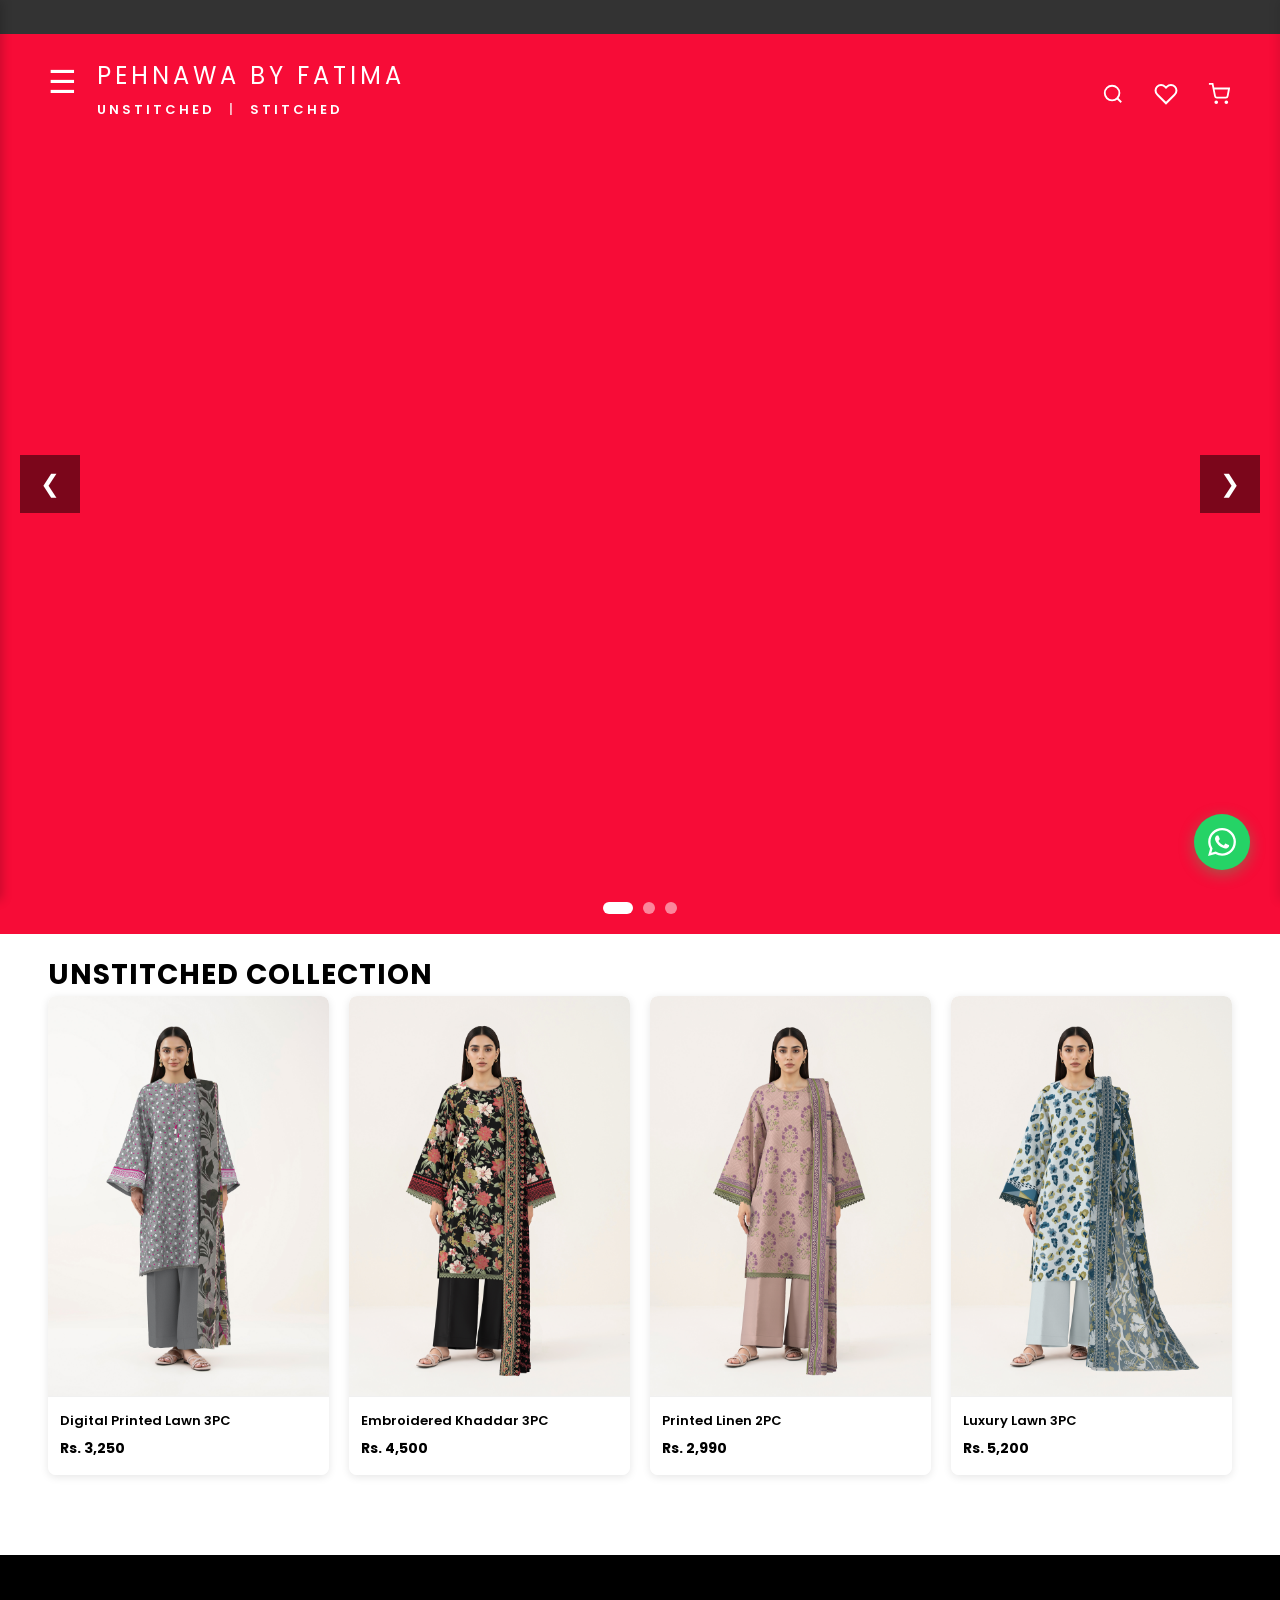
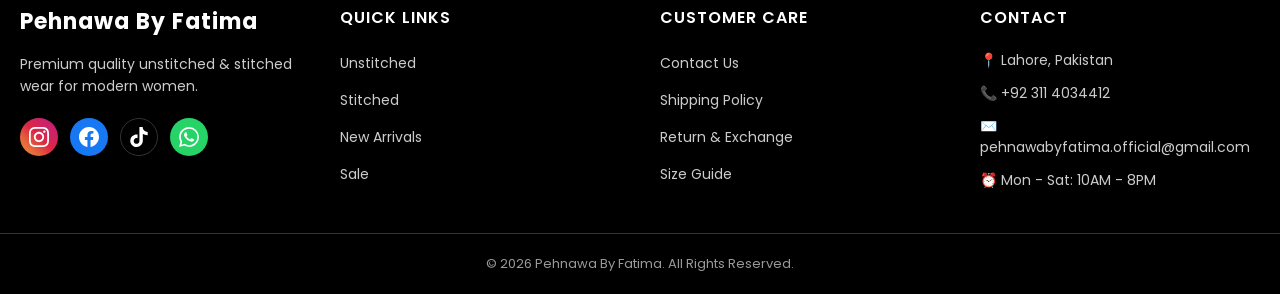
<file: index.html>
<!DOCTYPE html>
<html lang="en">
<head>
<link rel="preconnect" href="https://fonts.googleapis.com">
<link rel="preconnect" href="https://fonts.gstatic.com" crossorigin>
<link href="https://fonts.googleapis.com/css2?family=Poppins:wght@300;400;500;600;700&display=swap" rel="stylesheet">
  <meta charset="UTF-8">
  <!-- SEO Meta Tags -->
  <meta name="description" content="Shop premium quality unstitched and stitched lawn suits at Pehnawa By Fatima. Embroidered khaddar, digital printed lawn, luxury 3PC suits. Free delivery across Pakistan.">
  <meta name="keywords" content="unstitched suits pakistan, lawn suits, embroidered khaddar, stitched suits, pehnawa by fatima, women clothes pakistan, 3 piece suits">
  <meta name="author" content="Pehnawa By Fatima">
  <meta name="robots" content="index, follow">
  <link rel="canonical" href="https://haseeballam.github.io/pehnawa-by-fatima/index.html">
  
  <!-- Open Graph / Social Media -->
  <meta property="og:type" content="website">
  <meta property="og:url" content="https://haseeballam.github.io/pehnawa-by-fatima/index.html">
  <meta property="og:title" content="Pehnawa By Fatima - Premium Unstitched & Stitched Lawn Suits">
  <meta property="og:description" content="Shop premium quality unstitched and stitched lawn suits at Pehnawa By Fatima. Embroidered khaddar, digital printed lawn, luxury 3PC suits. Free delivery across Pakistan.">
  <meta property="og:image" content="https://haseeballam.github.io/pehnawa-by-fatima/images/banner1.jpg">
  <meta property="og:site_name" content="Pehnawa By Fatima">
  
  <!-- Twitter Card -->
  <meta name="twitter:card" content="summary_large_image">
  <meta name="twitter:title" content="Pehnawa By Fatima - Premium Unstitched & Stitched Lawn Suits">
  <meta name="twitter:description" content="Shop premium quality unstitched and stitched lawn suits at Pehnawa By Fatima. Embroidered khaddar, digital printed lawn, luxury 3PC suits. Free delivery across Pakistan.">
  <meta name="twitter:image" content="https://haseeballam.github.io/pehnawa-by-fatima/images/banner1.jpg">
  <meta name="viewport" content="width=device-width, initial-scale=1.0">
  <meta name="theme-color" content="#000000">
  <meta property="og:title" content="Pehnawa By Fatima - Premium Pakistani Collections">
  <meta property="og:description" content="Discover premium unstitched and stitched lawn, khaddar, and linen collections from Pehnawa By Fatima.">
  <meta property="og:type" content="website">
  <meta property="og:image" content="images/banner1.jpg">
  <meta name="twitter:card" content="summary_large_image">
  <meta name="twitter:title" content="Pehnawa By Fatima - Premium Pakistani Collections">
  <meta name="twitter:description" content="Discover premium unstitched and stitched lawn, khaddar, and linen collections.">
  <link rel="canonical" href="index.html">
  <link rel="icon" type="image/svg+xml" href="favicon.svg">
  <title>Pehnawa By Fatima - Premium Unstitched & Stitched Lawn Suits</title>
  <link rel="stylesheet" href="css/style.css">
  <script type="application/ld+json">
  {
    "@context": "https://schema.org/",
    "@type": "Organization",
    "name": "Pehnawa By Fatima",
    "url": "index.html",
    "logo": "favicon.svg",
    "description": "Premium unstitched and stitched lawn, khaddar, and linen collections",
    "contactPoint": {
      "@type": "ContactPoint",
      "telephone": "+92-311-4034412",
      "contactType": "Customer Service",
      "url": "https://wa.me/923114034412"
    }
  }
  </script>
<script type="application/ld+json">
{
  "@context": "https://schema.org",
  "@type": "Store",
  "name": "Pehnawa By Fatima",
  "description": "Premium quality unstitched and stitched suits for women in Pakistan",
  "url": "https://haseeballam.github.io/pehnawa-by-fatima",
  "telephone": "+92-311-4034412",
  "email": "pehnawabyfatima.official@gmail.com",
  "address": {
    "@type": "PostalAddress",
    "addressLocality": "Lahore",
    "addressCountry": "PK"
  },
  "openingHours": "Mo-Sa 10:00-20:00",
  "priceRange": "Rs. 2,990 - Rs. 5,200"
}
</script>
</head>
<body class="home-page">

  <!-- Announcement Bar -->
  <div class="announcement-bar">
    <p>Customer Care Update: Please use this contact number temporarily for all customer care inquiries <span><a href="https://wa.me/923114034412?text=Hello%20Pehnawa%20By%20Fatima" target="_blank">Shop Now</a></span></p>
  </div>

  <!-- Hero Slider - Header is ke andar hai -->
  <div class="hero-slider">
  
    <!-- Header - TRANSPARENT -->
    <div class="header">
      <div class="header-left">
        <div class="menu-icon" id="menu-icon">☰</div>
        <div class="logo-area">
          <div class="logo"><a href="index.html">Pehnawa By Fatima</a></div>
          <div class="sub-categories">
            <a href="unstitched.html">UNSTITCHED</a>
            <span>|</span>
            <a href="stitched.html">STITCHED</a>
          </div>
        </div>
      </div>

      <div class="header-right">
<div class="search-icon" id="search-toggle">
  <svg width="22" height="22" fill="none" stroke="currentColor" stroke-width="2" viewBox="0 0 24 24">
    <circle cx="11" cy="11" r="8"></circle>
    <path d="m21 21-4.35-4.35"></path>
  </svg>
</div>
<a href="wishlist.html" id="wishlist-icon" style="display:flex;align-items:center;justify-content:center;cursor:pointer;padding:0 8px;position:relative;">
  <svg width="24" height="24" viewBox="0 0 24 24" fill="none" stroke="white" stroke-width="2">
    <path d="M20.84 4.61a5.5 5.5 0 0 0-7.78 0L12 5.67l-1.06-1.06a5.5 5.5 0 0 0-7.78 7.78l1.06 1.06L12 21.23l7.78-7.78 1.06-1.06a5.5 5.5 0 0 0 0-7.78z"></path>
  </svg>
  <span id="wishlist-count" style="position:absolute;top:-8px;right:-8px;background:#fff;color:#000;border-radius:50%;width:20px;height:20px;display:flex;align-items:center;justify-content:center;font-size:12px;font-weight:700;"></span>
</a>
  <div class="cart-icon" id="cart-icon">
  <svg width="24" height="24" viewBox="0 0 24 24" fill="none" stroke="currentColor" stroke-width="2">
    <circle cx="9" cy="21" r="1"></circle>
    <circle cx="20" cy="21" r="1"></circle>
    <path d="M1 1h4l2.68 13.39a2 2 0 0 0 2 1.61h9.72a2 2 0 0 0 2-1.61L23 6H6"></path>
  </svg>
  <span id="cart-count"></span>
</div>
      </div>
    </div>

    <!-- Slider Images -->
    <div class="slider-wrapper">
      <div class="slide">
       <img src="images/banner1.jpg" alt="Pehnawa By Fatima - Premium Unstitched Collection">
      </div>
      <div class="slide">
        <img src="images/banner2.jpg" alt="Pehnawa By Fatima - Luxury Lawn Suits">
      </div>
      <div class="slide">
        <img src="images/banner3.jpg" alt="Pehnawa By Fatima - Embroidered Khaddar Suits">
      </div>
    </div>

    <button class="slider-btn prev-btn">❮</button>
    <button class="slider-btn next-btn">❯</button>

    <div class="slider-dots">
      <span class="dot active" data-slide="0"></span>
      <span class="dot" data-slide="1"></span>
      <span class="dot" data-slide="2"></span>
    </div>
  </div>

  <!-- Search Drawer -->
  <div class="search-drawer" id="search-drawer">
    <div class="search-header">
      <h3>Search Products</h3>
      <span class="close-search" id="close-search">×</span>
    </div>
    <div class="search-wrapper">
      <input 
        type="text" 
        id="search-input" 
        placeholder="Search products..."
      >
      <div id="search-results"></div>
    </div>
  </div>

  <!-- Cart Sidebar -->
  <div class="cart-sidebar" id="cart-sidebar">
    <div class="cart-header">
      <h2>Your Cart</h2>
      <span class="close-cart" id="close-cart">×</span>
    </div>
    <div class="cart-items" id="cart-items">
      <p class="empty-cart">Your cart is empty</p>
    </div>
    <div class="cart-footer">
      <div class="cart-total">
        <span>Total:</span>
        <span id="cart-total">Rs. 0</span>
      </div>
      <button class="checkout-btn">Checkout</button>
    </div>
  </div>
  <div class="overlay" id="overlay"></div>

  <!-- Main Content -->
  <div class="main">
    <h1 class="page-title">UNSTITCHED COLLECTION</h1>
  <div class="home-products">

    <div class="home-product" data-id="1" data-name="Digital Printed Lawn 3PC" data-price="3250" data-image="images/suite1.jpg">
      <div class="product-image-wrapper">
        <a href="product.html?id=1">
          <img src="images/suite1.jpg" alt="Digital Printed Lawn 3PC">
        </a>
        <div class="hover-actions">
          <button class="quick-add-btn add-to-bag">ADD TO BAG</button>
          <button class="wishlist-btn" onclick="toggleHeart(this)">
            <svg width="20" height="20" viewBox="0 0 24 24" fill="none" stroke="currentColor" stroke-width="2">
              <path d="M20.84 4.61a5.5 5.5 0 0 0-7.78 0L12 5.67l-1.06-1.06a5.5 5.5 0 0 0-7.78 7.78l1.06 1.06L12 21.23l7.78-7.78 1.06-1.06a5.5 5.5 0 0 0 0-7.78z"></path>
            </svg>
          </button>
        </div>
      </div>
      <div class="product-info">
        <h3>Digital Printed Lawn 3PC</h3>
        <div class="price">Rs. 3,250</div>
      </div>
    </div>

    <div class="home-product" data-id="2" data-name="Embroidered Khaddar 3PC" data-price="4500" data-image="images/suite2.jpg">
      <div class="product-image-wrapper">
        <a href="product.html?id=2">
          <img src="images/suite2.jpg" alt="Embroidered Khaddar 3PC">
        </a>
        <div class="hover-actions">
          <button class="quick-add-btn add-to-bag">ADD TO BAG</button>
          <button class="wishlist-btn" onclick="toggleHeart(this)">
            <svg width="20" height="20" viewBox="0 0 24 24" fill="none" stroke="currentColor" stroke-width="2">
              <path d="M20.84 4.61a5.5 5.5 0 0 0-7.78 0L12 5.67l-1.06-1.06a5.5 5.5 0 0 0-7.78 7.78l1.06 1.06L12 21.23l7.78-7.78 1.06-1.06a5.5 5.5 0 0 0 0-7.78z"></path>
            </svg>
          </button>
        </div>
      </div>
      <div class="product-info">
        <h3>Embroidered Khaddar 3PC</h3>
        <div class="price">Rs. 4,500</div>
      </div>
    </div>

    <div class="home-product" data-id="3" data-name="Printed Linen 2PC" data-price="2990" data-image="images/suite3.jpg">
      <div class="product-image-wrapper">
        <a href="product.html?id=3">
          <img src="images/suite3.jpg" alt="Printed Linen 2PC">
        </a>
        <div class="hover-actions">
          <button class="quick-add-btn add-to-bag">ADD TO BAG</button>
          <button class="wishlist-btn" onclick="toggleHeart(this)">
            <svg width="20" height="20" viewBox="0 0 24 24" fill="none" stroke="currentColor" stroke-width="2">
              <path d="M20.84 4.61a5.5 5.5 0 0 0-7.78 0L12 5.67l-1.06-1.06a5.5 5.5 0 0 0-7.78 7.78l1.06 1.06L12 21.23l7.78-7.78 1.06-1.06a5.5 5.5 0 0 0 0-7.78z"></path>
            </svg>
          </button>
        </div>
      </div>
      <div class="product-info">
        <h3>Printed Linen 2PC</h3>
        <div class="price">Rs. 2,990</div>
      </div>
    </div>

    <div class="home-product" data-id="4" data-name="Luxury Lawn 3PC" data-price="5200" data-image="images/suite4.jpg">
      <div class="product-image-wrapper">
       <a href="product.html?id=4">
          <img src="images/suite4.jpg" alt="Luxury Lawn 3PC">
        </a>
        <div class="hover-actions">
          <button class="quick-add-btn add-to-bag">ADD TO BAG</button>
          <button class="wishlist-btn" onclick="toggleHeart(this)">
            <svg width="20" height="20" viewBox="0 0 24 24" fill="none" stroke="currentColor" stroke-width="2">
              <path d="M20.84 4.61a5.5 5.5 0 0 0-7.78 0L12 5.67l-1.06-1.06a5.5 5.5 0 0 0-7.78 7.78l1.06 1.06L12 21.23l7.78-7.78 1.06-1.06a5.5 5.5 0 0 0 0-7.78z"></path>
            </svg>
          </button>
        </div>
      </div>
      <div class="product-info">
        <h3>Luxury Lawn 3PC</h3>
        <div class="price">Rs. 5,200</div>
      </div>
    </div>
    </div>
  </div>

<script src="js/script.js"></script>
<!-- Menu Drawer -->
<div class="menu-drawer" id="menu-drawer">
  <div class="menu-header">
    <div class="menu-logo">Pehnawa By Fatima</div>
    <div class="close-menu" id="close-menu">×</div>
  </div>
  <nav class="menu-nav">
    <a href="unstitched.html">UNSTITCHED</a>
    <a href="stitched.html">STITCHED</a>
    <a href="#">3PC</a>
    <a href="#">2PC</a>
    <a href="#">EMBROIDERED</a>
    <a href="#">PRINTED</a>
    <a href="#">LAWN</a>
    <a href="#">KHADDAR</a>
  </nav>
</div>
<div class="menu-overlay" id="menu-overlay"></div>

<!-- ===== FOOTER ===== -->
<footer class="site-footer">
  <div class="footer-container">
    
    <div class="footer-column">
      <h3 class="footer-logo">Pehnawa By Fatima</h3>
      <p class="footer-tagline">Premium quality unstitched & stitched wear for modern women.</p>
      <div class="social-icons">
  <a href="https://instagram.com/pehnawabyfatima" target="_blank" class="social-icon instagram">
  <svg width="20" height="20" fill="currentColor" viewBox="0 0 24 24"><path d="M12 0C8.74 0 8.333.015 7.053.072 5.775.132 4.905.333 4.14.63c-.789.306-1.459.717-2.126 1.384S.935 3.35.63 4.14C.333 4.905.131 5.775.072 7.053.012 8.333 0 8.74 0 12s.015 3.667.072 4.947c.06 1.277.261 2.148.558 2.913.306.788.717 1.459 1.384 2.126.667.666 1.336 1.079 2.126 1.384.766.296 1.636.499 2.913.558C8.333 23.988 8.74 24 12 24s3.667-.015 4.947-.072c1.277-.06 2.148-.262 2.913-.558.788-.306 1.459-.718 2.126-1.384.666-.667 1.079-1.335 1.384-2.126.296-.765.499-1.636.558-2.913.06-1.28.072-1.687.072-4.947s-.015-3.667-.072-4.947c-.06-1.277-.262-2.149-.558-2.913-.306-.789-.718-1.459-1.384-2.126C21.319 1.347 20.651.935 19.86.63c-.765-.297-1.636-.499-2.913-.558C15.667.012 15.26 0 12 0zm0 2.16c3.203 0 3.585.016 4.85.071 1.17.055 1.805.249 2.227.415.562.217.96.477 1.382.896.419.42.679.819.896 1.381.164.422.36 1.057.413 2.227.057 1.266.07 1.646.07 4.85s-.015 3.585-.074 4.85c-.061 1.17-.256 1.805-.421 2.227-.224.562-.479.96-.899 1.382-.419.419-.824.679-1.38.896-.42.164-1.065.36-2.235.413-1.274.057-1.649.07-4.859.07-3.211 0-3.586-.015-4.859-.074-1.171-.061-1.816-.256-2.236-.421-.569-.224-.96-.479-1.379-.899-.421-.419-.69-.824-.9-1.38-.165-.42-.359-1.065-.42-2.235-.045-1.26-.061-1.649-.061-4.844 0-3.196.016-3.586.061-4.861.061-1.17.255-1.814.42-2.234.21-.57.479-.96.9-1.381.419-.419.81-.689 1.379-.898.42-.166 1.051-.361 2.221-.421 1.275-.045 1.65-.06 4.859-.06l.045.03zm0 3.678c-3.405 0-6.162 2.76-6.162 6.162 0 3.405 2.76 6.162 6.162 6.162 3.405 0 6.162-2.76 6.162-6.162 0-3.405-2.76-6.162-6.162-6.162zM12 16c-2.21 0-4-1.79-4-4s1.79-4 4-4 4 1.79 4 4-1.79 4-4 4zm7.846-10.405c0 .795-.646 1.44-1.44 1.44-.795 0-1.44-.646-1.44-1.44 0-.794.646-1.439 1.44-1.439.793-.001 1.44.645 1.44 1.439z"/></svg>
</a>
  <a href="https://facebook.com/pehnawabyfatima" target="_blank" class="social-icon facebook">
    <svg width="20" height="20" fill="currentColor" viewBox="0 0 24 24"><path d="M24 12.073c0-6.627-5.373-12-12-12s-12 5.373-12 12c0 5.99 4.388 10.954 10.125 11.854v-8.385H7.078v-3.47h3.047V9.43c0-3.007 1.792-4.669 4.533-4.669 1.312 0 2.686.235 2.686.235v2.953H15.83c-1.491 0-1.956.925-1.956 1.874v2.25h3.328l-.532 3.47h-2.796v8.385C19.612 23.027 24 18.062 24 12.073z"/></svg>
  </a>
  <a href="https://tiktok.com/@pehnawabyfatima" target="_blank" class="social-icon tiktok">
    <svg width="20" height="20" fill="currentColor" viewBox="0 0 24 24"><path d="M12.525.02c1.31-.02 2.61-.01 3.91-.02.08 1.53.63 3.09 1.75 4.17 1.12 1.11 2.7 1.62 4.24 1.79v4.03c-1.44-.05-2.89-.35-4.2-.97-.57-.26-1.1-.59-1.62-.93-.01 2.92.01 5.84-.02 8.75-.08 1.4-.54 2.79-1.35 3.94-1.31 1.92-3.58 3.17-5.91 3.21-1.43.08-2.86-.31-4.08-1.03-2.02-1.19-3.44-3.37-3.65-5.71-.02-.5-.03-1-.01-1.49.18-1.9 1.12-3.72 2.58-4.96 1.66-1.44 3.98-2.13 6.15-1.72.02 1.48-.04 2.96-.04 4.44-.99-.32-2.15-.23-3.02.37-.63.41-1.11 1.04-1.36 1.75-.21.51-.15 1.07-.14 1.61.24 1.64 1.82 3.02 3.5 2.87 1.12-.01 2.19-.66 2.77-1.61.19-.33.4-.67.41-1.06.1-1.79.06-3.57.07-5.36.01-4.03-.01-8.05.02-12.07z"/></svg>
  </a>
  <a href="https://wa.me/923001234567" target="_blank" class="social-icon whatsapp">
    <svg width="20" height="20" fill="currentColor" viewBox="0 0 24 24"><path d="M17.472 14.382c-.297-.149-1.758-.867-2.03-.967-.273-.099-.471-.148-.67.15-.197.297-.767.966-.94 1.164-.173.199-.347.223-.644.075-.297-.15-1.255-.463-2.39-1.475-.883-.788-1.48-1.761-1.653-2.059-.173-.297-.018-.458.13-.606.134-.133.298-.347.446-.52.149-.174.198-.298.298-.497.099-.198.05-.371-.025-.52-.075-.149-.669-1.612-.916-2.207-.242-.579-.487-.5-.669-.51-.173-.008-.371-.01-.57-.01-.198 0-.52.074-.792.372-.272.297-1.04 1.016-1.04 2.479 0 1.462 1.065 2.875 1.213 3.074.149.198 2.096 3.2 5.077 4.487.709.306 1.262.489 1.694.625.712.227 1.36.195 1.871.118.571-.085 1.758-.719 2.006-1.413.248-.694.248-1.289.173-1.413-.074-.124-.272-.198-.57-.347m-5.421 7.403h-.004a9.87 9.87 0 01-5.031-1.378l-.361-.214-3.741.982.998-3.648-.235-.374a9.86 9.86 0 01-1.51-5.26c.001-5.45 4.436-9.884 9.888-9.884 2.64 0 5.122 1.03 6.988 2.898a9.825 9.825 0 012.893 6.994c-.003 5.45-4.437 9.884-9.885 9.884m8.413-18.297A11.815 11.815 0 0012.05 0C5.495 0 .16 5.335.157 11.892c0 2.096.547 4.142 1.588 5.945L.057 24l6.305-1.654a11.882 11.882 0 005.683 1.448h.005c6.554 0 11.89-5.335 11.893-11.893a11.821 11.821 0 00-3.48-8.413Z"/></svg>
  </a>
</div>
    </div>

    <div class="footer-column">
      <h4>Quick Links</h4>
      <ul>
        <li><a href="unstitched.html">Unstitched</a></li>
        <li><a href="stitched.html">Stitched</a></li>
        <li><a href="#">New Arrivals</a></li>
        <li><a href="#">Sale</a></li>
      </ul>
    </div>

    <div class="footer-column">
      <h4>Customer Care</h4>
      <ul>
        <li><a href="#">Contact Us</a></li>
        <li><a href="#">Shipping Policy</a></li>
        <li><a href="#">Return & Exchange</a></li>
        <li><a href="#">Size Guide</a></li>
      </ul>
    </div>

    <div class="footer-column">
      <h4>Contact</h4>
      <ul class="contact-info">
        <li>📍 Lahore, Pakistan</li>
        <li>📞 +92 311 4034412</li>
        <li>✉️ pehnawabyfatima.official@gmail.com</li>
        <li>⏰ Mon - Sat: 10AM - 8PM</li>
      </ul>
    </div>

  </div>

  <div class="footer-bottom">
    <p>© 2026 Pehnawa By Fatima. All Rights Reserved.</p>
  </div>
</footer>
<!-- WhatsApp Float Button -->
<a href="https://wa.me/923114034412?text=Hello%20Pehnawa%20By%20Fatima%2C%20I%20need%20help!" 
   class="whatsapp-float" 
   target="_blank">
  <svg width="28" height="28" fill="white" viewBox="0 0 24 24">
    <path d="M17.472 14.382c-.297-.149-1.758-.867-2.03-.967-.273-.099-.471-.148-.67.15-.197.297-.767.966-.94 1.164-.173.199-.347.223-.644.075-.297-.15-1.255-.463-2.39-1.475-.883-.788-1.48-1.761-1.653-2.059-.173-.297-.018-.458.13-.606.134-.133.298-.347.446-.52.149-.174.198-.298.298-.497.099-.198.05-.371-.025-.52-.075-.149-.669-1.612-.916-2.207-.242-.579-.487-.5-.669-.51-.173-.008-.371-.01-.57-.01-.198 0-.52.074-.792.372-.272.297-1.04 1.016-1.04 2.479 0 1.462 1.065 2.875 1.213 3.074.149.198 2.096 3.2 5.077 4.487.709.306 1.262.489 1.694.625.712.227 1.36.195 1.871.118.571-.085 1.758-.719 2.006-1.413.248-.694.248-1.289.173-1.413-.074-.124-.272-.198-.57-.347m-5.421 7.403h-.004a9.87 9.87 0 01-5.031-1.378l-.361-.214-3.741.982.998-3.648-.235-.374a9.86 9.86 0 01-1.51-5.26c.001-5.45 4.436-9.884 9.888-9.884 2.64 0 5.122 1.03 6.988 2.898a9.825 9.825 0 012.893 6.994c-.003 5.45-4.437 9.884-9.885 9.884m8.413-18.297A11.815 11.815 0 0012.05 0C5.495 0 .16 5.335.157 11.892c0 2.096.547 4.142 1.588 5.945L.057 24l6.305-1.654a11.882 11.882 0 005.683 1.448h.005c6.554 0 11.89-5.335 11.893-11.893a11.821 11.821 0 00-3.48-8.413Z"/>
  </svg>
</a>
</body>
</html>
</file>
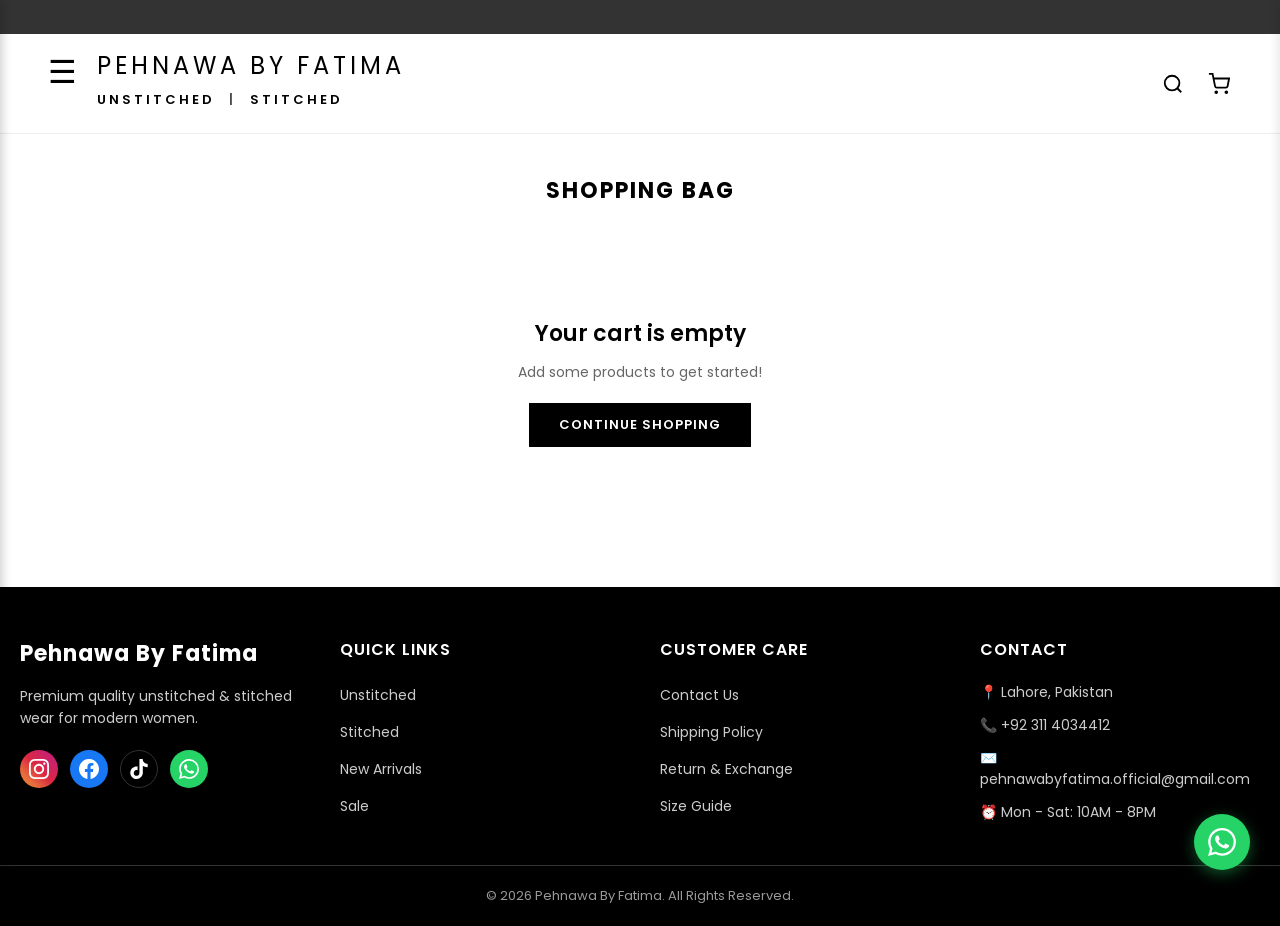
<file: cart.html>
<!DOCTYPE html>
<html lang="en">
<head>
<link rel="preconnect" href="https://fonts.googleapis.com">
<link rel="preconnect" href="https://fonts.gstatic.com" crossorigin>
<link href="https://fonts.googleapis.com/css2?family=Poppins:wght@300;400;500;600;700&display=swap" rel="stylesheet">
  <meta charset="UTF-8">
  <!-- SEO Meta Tags -->
  <meta name="description" content="Your shopping bag at Pehnawa By Fatima. Review your selected items and proceed to checkout.">
  <meta name="keywords" content="shopping bag, cart, pehnawa by fatima">
  <meta name="author" content="Pehnawa By Fatima">
  <meta name="robots" content="index, follow">
  <link rel="canonical" href="https://haseeballam.github.io/pehnawa-by-fatima/cart.html">
  
  <!-- Open Graph / Social Media -->
  <meta property="og:type" content="website">
  <meta property="og:url" content="https://haseeballam.github.io/pehnawa-by-fatima/cart.html">
  <meta property="og:title" content="Shopping Bag - Pehnawa By Fatima">
  <meta property="og:description" content="Your shopping bag at Pehnawa By Fatima. Review your selected items and proceed to checkout.">
  <meta property="og:image" content="https://haseeballam.github.io/pehnawa-by-fatima/images/banner1.jpg">
  <meta property="og:site_name" content="Pehnawa By Fatima">
  
  <!-- Twitter Card -->
  <meta name="twitter:card" content="summary_large_image">
  <meta name="twitter:title" content="Shopping Bag - Pehnawa By Fatima">
  <meta name="twitter:description" content="Your shopping bag at Pehnawa By Fatima. Review your selected items and proceed to checkout.">
  <meta name="twitter:image" content="https://haseeballam.github.io/pehnawa-by-fatima/images/banner1.jpg">
  <meta name="viewport" content="width=device-width, initial-scale=1.0">
  <meta name="robots" content="noindex, nofollow">
  <meta name="theme-color" content="#000000">
  <title>Shopping Bag - Pehnawa By Fatima</title>
  <link rel="canonical" href="cart.html">
  <link rel="icon" type="image/svg+xml" href="favicon.svg">
  <link rel="stylesheet" href="css/style.css">
  <style>
    .cart-page { max-width: 1200px; margin: 40px auto; padding: 0 48px; }
    .cart-page-title { text-align: center; font-size: 22px; font-weight: 700; letter-spacing: 2px; text-transform: uppercase; margin-bottom: 30px; }
    .alert-box { background: #ffebee; color: #c62828; padding: 12px 20px; margin-bottom: 20px; display: none; justify-content: space-between; align-items: center; font-size: 14px; }
    .cart-table { width: 100%; border-collapse: collapse; }
    .cart-table th { text-align: left; padding: 12px 0; border-bottom: 1px solid #ddd; font-size: 12px; font-weight: 600; letter-spacing: 1px; text-transform: uppercase; }
    .cart-table td { padding: 20px 0; border-bottom: 1px solid #eee; vertical-align: top; }
    .cart-product-info { display: flex; gap: 15px; }
    .cart-product-info img { width: 80px; height: 100px; object-fit: cover; background: #f5f5f5; }
    .cart-product-details h4 { font-size: 13px; font-weight: 600; margin-bottom: 6px; }
    .cart-product-details .meta { font-size: 12px; color: #666; margin: 3px 0; }
    .cart-delete { cursor: pointer; font-size: 18px; margin-top: 8px; display: inline-block; }
    .stock-in { font-size: 12px; color: #2e7d32; margin-top: 5px; }
    .cart-price { color: #000; font-weight: 600; font-size: 13px; }
    .cart-qty-control { display: flex; align-items: center; gap: 12px; }
    .cart-qty-btn { width: 28px; height: 28px; border-radius: 50%; border: 1px solid #000; background: #000; color: #fff; cursor: pointer; font-size: 16px; display: flex; align-items: center; justify-content: center; transition: background 0.2s; }
    .cart-qty-btn:hover { background: #333; }
    .cart-summary { margin-top: 40px; display: flex; justify-content: space-between; align-items: flex-start; gap: 20px; }
    .order-note { flex: 1; }
    .order-note p { font-size: 12px; font-weight: 600; margin-bottom: 8px; text-transform: uppercase; letter-spacing: 1px; }
    .order-note textarea { width: 100%; max-width: 400px; height: 100px; padding: 10px; border: 1px solid #ddd; font-family: 'Poppins', sans-serif; font-size: 13px; resize: none; outline: none; }
    .order-note textarea:focus { border-color: #000; }
    .cart-totals { text-align: right; }
    .cart-saving { color: #d32f2f; font-weight: 700; margin-bottom: 10px; font-size: 13px; }
    .cart-subtotal { font-size: 18px; font-weight: 700; margin-bottom: 16px; }
    .cart-checkout-btn { background: #000; color: #fff; padding: 14px 40px; border: none; font-weight: 600; cursor: pointer; font-family: 'Poppins', sans-serif; font-size: 14px; letter-spacing: 1px; text-transform: uppercase; transition: background 0.2s; }
    .cart-checkout-btn:hover { background: #333; }
    .empty-cart-page { text-align: center; padding: 80px 20px; }
    .empty-cart-page h2 { font-size: 22px; font-weight: 600; margin-bottom: 12px; }
    .empty-cart-page p { color: #666; font-size: 14px; }
    .empty-cart-page button { padding: 12px 30px; background: #000; color: #fff; border: none; cursor: pointer; font-weight: 600; font-family: 'Poppins', sans-serif; font-size: 13px; margin-top: 20px; letter-spacing: 1px; text-transform: uppercase; }

    @media(max-width: 768px) {
      .cart-page { padding: 0 20px; margin: 24px auto; }
      .cart-page-title { font-size: 18px; }
      .cart-table th:nth-child(3), .cart-table td:nth-child(3) { display: none; }
      .cart-summary { flex-direction: column; }
      .order-note textarea { max-width: 100%; }
      .cart-totals { text-align: left; width: 100%; }
    }
    @media(max-width: 480px) {
      .cart-page { padding: 0 14px; margin: 16px auto; }
      .cart-page-title { font-size: 16px; }
      .cart-product-info img { width: 65px; height: 85px; }
      .cart-product-details h4 { font-size: 12px; }
      .cart-table th:nth-child(2), .cart-table td:nth-child(2),
      .cart-table th:nth-child(3), .cart-table td:nth-child(3) { display: none; }
      .cart-subtotal { font-size: 15px; }
      .cart-checkout-btn { width: 100%; padding: 14px; }
    }
  </style>
</head>
<body class="inner-page">

  <!-- Announcement Bar -->
  <div class="announcement-bar">
    <p>Customer Care Update: Please use this contact number temporarily for all customer care inquiries <span><a href="https://wa.me/923114034412?text=Hello%20Pehnawa%20By%20Fatima" target="_blank">Shop Now</a></span></p>
  </div>

  <!-- Header -->
  <div class="header">
    <div class="header-left">
      <div class="menu-icon" id="menu-icon">☰</div>
      <div class="logo-area">
        <div class="logo"><a href="index.html">PEHNAWA BY FATIMA</a></div>
        <div class="sub-categories">
          <a href="unstitched.html">UNSTITCHED</a>
          <span>|</span>
          <a href="stitched.html">STITCHED</a>
        </div>
      </div>
    </div>
    <div class="header-right">
      <div class="search-icon" id="search-toggle">
        <svg width="22" height="22" fill="none" stroke="currentColor" stroke-width="2" viewBox="0 0 24 24">
          <circle cx="11" cy="11" r="8"></circle>
          <path d="m21 21-4.35-4.35"></path>
        </svg>
      </div>
      <div class="cart-icon" id="cart-icon">
        <svg width="24" height="24" viewBox="0 0 24 24" fill="none" stroke="currentColor" stroke-width="2">
          <circle cx="9" cy="21" r="1"></circle>
          <circle cx="20" cy="21" r="1"></circle>
          <path d="M1 1h4l2.68 13.39a2 2 0 0 0 2 1.61h9.72a2 2 0 0 0 2-1.61L23 6H6"></path>
        </svg>
        <span id="cart-count"></span>
      </div>
    </div>
  </div>

  <!-- Search Drawer -->
  <div class="search-drawer" id="search-drawer">
    <div class="search-header">
      <h3>Search Products</h3>
      <span class="close-search" id="close-search">×</span>
    </div>
    <div class="search-wrapper">
      <input type="text" id="search-input" placeholder="Search products...">
      <div id="search-results"></div>
    </div>
  </div>

  <!-- Cart Sidebar -->
  <div class="cart-sidebar" id="cart-sidebar">
    <div class="cart-header">
      <h2>Your Cart</h2>
      <span class="close-cart" id="close-cart">×</span>
    </div>
    <div class="cart-items" id="cart-items">
      <p class="empty-cart">Your cart is empty</p>
    </div>
    <div class="cart-footer">
      <div class="cart-total">
        <span>Total:</span>
        <span id="cart-total">Rs. 0</span>
      </div>
      <button class="checkout-btn">Checkout</button>
    </div>
  </div>
  <div class="overlay" id="overlay"></div>

  <!-- Cart Page Content -->
  <div class="cart-page">
    <h1 class="cart-page-title">Shopping Bag</h1>
    <div id="alert-box" class="alert-box">
      <span>Please remove Out of Stock product(s) to continue checkout.</span>
      <span style="cursor:pointer;" onclick="this.parentElement.style.display='none'">×</span>
    </div>
    <div id="cart-content"></div>
  </div>

  <script src="js/script.js"></script>
  <script>
    let cartData = JSON.parse(localStorage.getItem('cart')) || [];

    function renderCartPage() {
      const cartContent = document.getElementById('cart-content');
      if (cartData.length === 0) {
        cartContent.innerHTML = `
          <div class="empty-cart-page">
            <h2>Your cart is empty</h2>
            <p>Add some products to get started!</p>
            <button onclick="window.location.href='index.html'">CONTINUE SHOPPING</button>
          </div>`;
        return;
      }

      let totalItems = 0, subtotal = 0, itemsHTML = '';
      cartData.forEach((item, index) => {
        totalItems += item.qty;
        subtotal += item.price * item.qty;
        itemsHTML += `
          <tr>
            <td>
              <div class="cart-product-info">
                <img src="${item.image}" alt="${item.name}" onerror="this.src='https://via.placeholder.com/80x100?text=No+Image'">
                <div class="cart-product-details">
                  <h4>${item.name}</h4>
                  <div class="meta"><strong>Size:</strong> ${item.size}</div>
                  <span class="cart-delete" onclick="removeCartItem(${index})">🗑️</span>
                  <div class="stock-in">In Stock</div>
                </div>
              </div>
            </td>
            <td><span class="cart-price">Rs. ${item.price.toLocaleString()}</span></td>
            <td>
              <div class="cart-qty-control">
                <button class="cart-qty-btn" onclick="changeCartQtyWithValidation(${index}, -1)">−</button>
                <span>${item.qty}</span>
                <button class="cart-qty-btn" onclick="changeCartQtyWithValidation(${index}, 1)">+</button>
              </div>
            </td>
            <td><strong>Rs. ${(item.price * item.qty).toLocaleString()}</strong></td>
          </tr>`;
      });

      cartContent.innerHTML = `
        <table class="cart-table">
          <thead>
            <tr>
              <th>PRODUCT (${totalItems})</th>
              <th>PRICE</th>
              <th>QUANTITY</th>
              <th>TOTAL</th>
            </tr>
          </thead>
          <tbody>${itemsHTML}</tbody>
        </table>
        <div class="cart-summary">
          <div class="order-note">
            <p>Add Order Note</p>
            <textarea placeholder="How can we help you?"></textarea>
          </div>
          <div class="cart-totals">
            <div class="cart-saving">YOU'RE SAVING RS. 0</div>
            <div class="cart-subtotal">SUBTOTAL: RS. ${subtotal.toLocaleString()}</div>
            <button class="cart-checkout-btn" onclick="window.location.href='checkout.html'">CHECKOUT</button>
          </div>
        </div>`;
    }

    function changeCartQty(index, change) {
      cartData[index].qty += change;
      if (cartData[index].qty <= 0) cartData.splice(index, 1);
      localStorage.setItem('cart', JSON.stringify(cartData));
      cartData = JSON.parse(localStorage.getItem('cart')) || [];
      renderCartPage();
    }

    // Validate cart stock when page loads or cart is viewed
    async function validateCartStockOnPage() {
      const stockMap = await fetchStockFromSheet();
      if (!stockMap) return;
      
      const alertBox = document.getElementById('alert-box');
      let hasOutOfStock = false;
      
      cartData.forEach((item, index) => {
        const availableStock = stockMap[item.id] ?? 99;
        if (availableStock <= 0) {
          hasOutOfStock = true;
          cartData.splice(index, 1);
        } else if (item.qty > availableStock) {
          hasOutOfStock = true;
          cartData[index].qty = availableStock;
        }
      });
      
      if (hasOutOfStock) {
        localStorage.setItem('cart', JSON.stringify(cartData));
        if (alertBox) alertBox.style.display = 'flex';
        renderCartPage();
      }
    }
    
    // Make changeCartQty async to check stock before increasing
    async function changeCartQtyWithValidation(index, change) {
      if (change > 0) {
        const stockMap = await fetchStockFromSheet();
        if (stockMap) {
          const productId = cartData[index].id;
          const availableStock = stockMap[productId] ?? 99;
          
          if (cartData[index].qty >= availableStock) {
            showNotification(`Only ${availableStock} pieces available!`);
            return;
          }
        }
      }
      changeCartQty(index, change);
    }

    function removeCartItem(index) {    // Validate stock when page loads
    validateCartStockOnPage();      cartData.splice(index, 1);
      localStorage.setItem('cart', JSON.stringify(cartData));
      cartData = JSON.parse(localStorage.getItem('cart')) || [];
      renderCartPage();
    }

    renderCartPage();
  </script>

  <!-- Menu Drawer -->
  <div class="menu-drawer" id="menu-drawer">
    <div class="menu-header">
      <div class="menu-logo">Pehnawa By Fatima</div>
      <div class="close-menu" id="close-menu">×</div>
    </div>
    <nav class="menu-nav">
      <a href="unstitched.html">UNSTITCHED</a>
      <a href="stitched.html">STITCHED</a>
      <a href="#">3PC</a>
      <a href="#">2PC</a>
      <a href="#">EMBROIDERED</a>
      <a href="#">PRINTED</a>
      <a href="#">LAWN</a>
      <a href="#">KHADDAR</a>
    </nav>
  </div>
  <div class="menu-overlay" id="menu-overlay"></div>

  <!-- Footer -->
  <footer class="site-footer">
    <div class="footer-container">
      <div class="footer-column">
        <h3 class="footer-logo">Pehnawa By Fatima</h3>
        <p class="footer-tagline">Premium quality unstitched & stitched wear for modern women.</p>
        <div class="social-icons">
          <a href="https://instagram.com/pehnawabyfatima" target="_blank" class="social-icon instagram">
  <svg width="20" height="20" fill="currentColor" viewBox="0 0 24 24"><path d="M12 0C8.74 0 8.333.015 7.053.072 5.775.132 4.905.333 4.14.63c-.789.306-1.459.717-2.126 1.384S.935 3.35.63 4.14C.333 4.905.131 5.775.072 7.053.012 8.333 0 8.74 0 12s.015 3.667.072 4.947c.06 1.277.261 2.148.558 2.913.306.788.717 1.459 1.384 2.126.667.666 1.336 1.079 2.126 1.384.766.296 1.636.499 2.913.558C8.333 23.988 8.74 24 12 24s3.667-.015 4.947-.072c1.277-.06 2.148-.262 2.913-.558.788-.306 1.459-.718 2.126-1.384.666-.667 1.079-1.335 1.384-2.126.296-.765.499-1.636.558-2.913.06-1.28.072-1.687.072-4.947s-.015-3.667-.072-4.947c-.06-1.277-.262-2.149-.558-2.913-.306-.789-.718-1.459-1.384-2.126C21.319 1.347 20.651.935 19.86.63c-.765-.297-1.636-.499-2.913-.558C15.667.012 15.26 0 12 0zm0 2.16c3.203 0 3.585.016 4.85.071 1.17.055 1.805.249 2.227.415.562.217.96.477 1.382.896.419.42.679.819.896 1.381.164.422.36 1.057.413 2.227.057 1.266.07 1.646.07 4.85s-.015 3.585-.074 4.85c-.061 1.17-.256 1.805-.421 2.227-.224.562-.479.96-.899 1.382-.419.419-.824.679-1.38.896-.42.164-1.065.36-2.235.413-1.274.057-1.649.07-4.859.07-3.211 0-3.586-.015-4.859-.074-1.171-.061-1.816-.256-2.236-.421-.569-.224-.96-.479-1.379-.899-.421-.419-.69-.824-.9-1.38-.165-.42-.359-1.065-.42-2.235-.045-1.26-.061-1.649-.061-4.844 0-3.196.016-3.586.061-4.861.061-1.17.255-1.814.42-2.234.21-.57.479-.96.9-1.381.419-.419.81-.689 1.379-.898.42-.166 1.051-.361 2.221-.421 1.275-.045 1.65-.06 4.859-.06l.045.03zm0 3.678c-3.405 0-6.162 2.76-6.162 6.162 0 3.405 2.76 6.162 6.162 6.162 3.405 0 6.162-2.76 6.162-6.162 0-3.405-2.76-6.162-6.162-6.162zM12 16c-2.21 0-4-1.79-4-4s1.79-4 4-4 4 1.79 4 4-1.79 4-4 4zm7.846-10.405c0 .795-.646 1.44-1.44 1.44-.795 0-1.44-.646-1.44-1.44 0-.794.646-1.439 1.44-1.439.793-.001 1.44.645 1.44 1.439z"/></svg>
</a>
          <a href="https://facebook.com/pehnawabyfatima" target="_blank" class="social-icon facebook">
            <svg width="20" height="20" fill="currentColor" viewBox="0 0 24 24"><path d="M24 12.073c0-6.627-5.373-12-12-12s-12 5.373-12 12c0 5.99 4.388 10.954 10.125 11.854v-8.385H7.078v-3.47h3.047V9.43c0-3.007 1.792-4.669 4.533-4.669 1.312 0 2.686.235 2.686.235v2.953H15.83c-1.491 0-1.956.925-1.956 1.874v2.25h3.328l-.532 3.47h-2.796v8.385C19.612 23.027 24 18.062 24 12.073z"/></svg>
          </a>
          <a href="https://tiktok.com/@pehnawabyfatima" target="_blank" class="social-icon tiktok">
            <svg width="20" height="20" fill="currentColor" viewBox="0 0 24 24"><path d="M12.525.02c1.31-.02 2.61-.01 3.91-.02.08 1.53.63 3.09 1.75 4.17 1.12 1.11 2.7 1.62 4.24 1.79v4.03c-1.44-.05-2.89-.35-4.2-.97-.57-.26-1.1-.59-1.62-.93-.01 2.92.01 5.84-.02 8.75-.08 1.4-.54 2.79-1.35 3.94-1.31 1.92-3.58 3.17-5.91 3.21-1.43.08-2.86-.31-4.08-1.03-2.02-1.19-3.44-3.37-3.65-5.71-.02-.5-.03-1-.01-1.49.18-1.9 1.12-3.72 2.58-4.96 1.66-1.44 3.98-2.13 6.15-1.72.02 1.48-.04 2.96-.04 4.44-.99-.32-2.15-.23-3.02.37-.63.41-1.11 1.04-1.36 1.75-.21.51-.15 1.07-.14 1.61.24 1.64 1.82 3.02 3.5 2.87 1.12-.01 2.19-.66 2.77-1.61.19-.33.4-.67.41-1.06.1-1.79.06-3.57.07-5.36.01-4.03-.01-8.05.02-12.07z"/></svg>
          </a>
          <a href="https://wa.me/923114034412" target="_blank" class="social-icon whatsapp">
            <svg width="20" height="20" fill="currentColor" viewBox="0 0 24 24"><path d="M17.472 14.382c-.297-.149-1.758-.867-2.03-.967-.273-.099-.471-.148-.67.15-.197.297-.767.966-.94 1.164-.173.199-.347.223-.644.075-.297-.15-1.255-.463-2.39-1.475-.883-.788-1.48-1.761-1.653-2.059-.173-.297-.018-.458.13-.606.134-.133.298-.347.446-.52.149-.174.198-.298.298-.497.099-.198.05-.371-.025-.52-.075-.149-.669-1.612-.916-2.207-.242-.579-.487-.5-.669-.51-.173-.008-.371-.01-.57-.01-.198 0-.52.074-.792.372-.272.297-1.04 1.016-1.04 2.479 0 1.462 1.065 2.875 1.213 3.074.149.198 2.096 3.2 5.077 4.487.709.306 1.262.489 1.694.625.712.227 1.36.195 1.871.118.571-.085 1.758-.719 2.006-1.413.248-.694.248-1.289.173-1.413-.074-.124-.272-.198-.57-.347m-5.421 7.403h-.004a9.87 9.87 0 01-5.031-1.378l-.361-.214-3.741.982.998-3.648-.235-.374a9.86 9.86 0 01-1.51-5.26c.001-5.45 4.436-9.884 9.888-9.884 2.64 0 5.122 1.03 6.988 2.898a9.825 9.825 0 012.893 6.994c-.003 5.45-4.437 9.884-9.885 9.884m8.413-18.297A11.815 11.815 0 0012.05 0C5.495 0 .16 5.335.157 11.892c0 2.096.547 4.142 1.588 5.945L.057 24l6.305-1.654a11.882 11.882 0 005.683 1.448h.005c6.554 0 11.89-5.335 11.893-11.893a11.821 11.821 0 00-3.48-8.413Z"/></svg>
          </a>
        </div>
      </div>
      <div class="footer-column">
        <h4>Quick Links</h4>
        <ul>
          <li><a href="unstitched.html">Unstitched</a></li>
          <li><a href="stitched.html">Stitched</a></li>
          <li><a href="#">New Arrivals</a></li>
          <li><a href="#">Sale</a></li>
        </ul>
      </div>
      <div class="footer-column">
        <h4>Customer Care</h4>
        <ul>
          <li><a href="#">Contact Us</a></li>
          <li><a href="#">Shipping Policy</a></li>
          <li><a href="#">Return & Exchange</a></li>
          <li><a href="#">Size Guide</a></li>
        </ul>
      </div>
      <div class="footer-column">
        <h4>Contact</h4>
        <ul class="contact-info">
          <li>📍 Lahore, Pakistan</li>
          <li>📞 +92 311 4034412</li>
          <li>✉️ pehnawabyfatima.official@gmail.com</li>
          <li>⏰ Mon - Sat: 10AM - 8PM</li>
        </ul>
      </div>
    </div>
    <div class="footer-bottom">
      <p>© 2026 Pehnawa By Fatima. All Rights Reserved.</p>
    </div>
  </footer>

  <!-- WhatsApp Float Button -->
  <a href="https://wa.me/923114034412?text=Hello%20Pehnawa%20By%20Fatima%2C%20I%20need%20help!" class="whatsapp-float" target="_blank">
    <svg width="28" height="28" fill="white" viewBox="0 0 24 24">
      <path d="M17.472 14.382c-.297-.149-1.758-.867-2.03-.967-.273-.099-.471-.148-.67.15-.197.297-.767.966-.94 1.164-.173.199-.347.223-.644.075-.297-.15-1.255-.463-2.39-1.475-.883-.788-1.48-1.761-1.653-2.059-.173-.297-.018-.458.13-.606.134-.133.298-.347.446-.52.149-.174.198-.298.298-.497.099-.198.05-.371-.025-.52-.075-.149-.669-1.612-.916-2.207-.242-.579-.487-.5-.669-.51-.173-.008-.371-.01-.57-.01-.198 0-.52.074-.792.372-.272.297-1.04 1.016-1.04 2.479 0 1.462 1.065 2.875 1.213 3.074.149.198 2.096 3.2 5.077 4.487.709.306 1.262.489 1.694.625.712.227 1.36.195 1.871.118.571-.085 1.758-.719 2.006-1.413.248-.694.248-1.289.173-1.413-.074-.124-.272-.198-.57-.347m-5.421 7.403h-.004a9.87 9.87 0 01-5.031-1.378l-.361-.214-3.741.982.998-3.648-.235-.374a9.86 9.86 0 01-1.51-5.26c.001-5.45 4.436-9.884 9.888-9.884 2.64 0 5.122 1.03 6.988 2.898a9.825 9.825 0 012.893 6.994c-.003 5.45-4.437 9.884-9.885 9.884m8.413-18.297A11.815 11.815 0 0012.05 0C5.495 0 .16 5.335.157 11.892c0 2.096.547 4.142 1.588 5.945L.057 24l6.305-1.654a11.882 11.882 0 005.683 1.448h.005c6.554 0 11.89-5.335 11.893-11.893a11.821 11.821 0 00-3.48-8.413Z"/>
    </svg>
  </a>

</body>
</html>
</file>
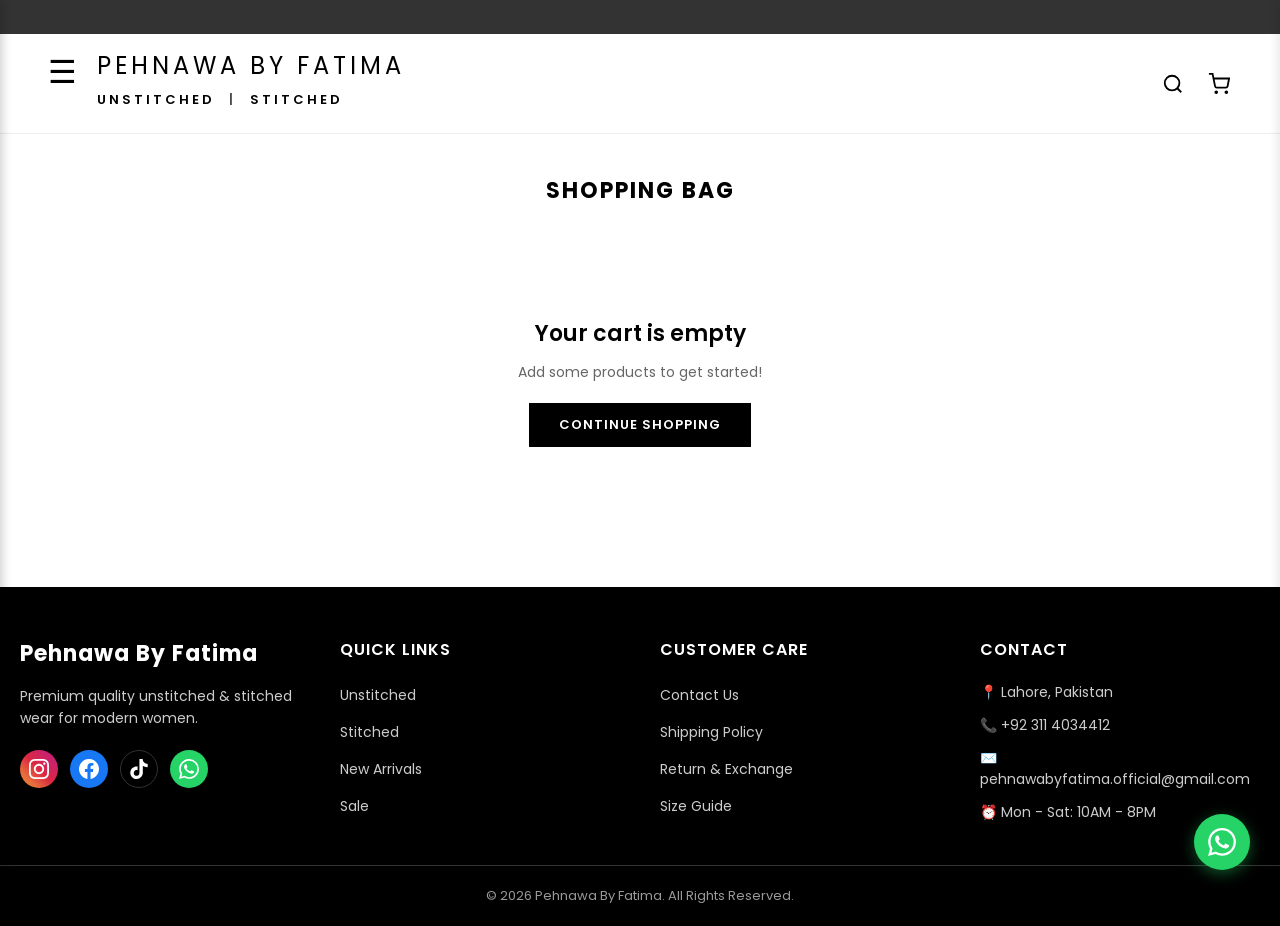
<file: checkout.html>
<!DOCTYPE html>
<html lang="en">
<head>
<link rel="preconnect" href="https://fonts.googleapis.com">
<link rel="preconnect" href="https://fonts.gstatic.com" crossorigin>
<link href="https://fonts.googleapis.com/css2?family=Poppins:wght@300;400;500;600;700&display=swap" rel="stylesheet">
  <meta charset="UTF-8">
  <!-- SEO Meta Tags -->
  <meta name="description" content="Complete your order at Pehnawa By Fatima. Fast delivery across Pakistan. Cash on delivery available.">
  <meta name="keywords" content="checkout, order, cash on delivery, pehnawa by fatima">
  <meta name="author" content="Pehnawa By Fatima">
  <meta name="robots" content="index, follow">
  <link rel="canonical" href="https://haseeballam.github.io/pehnawa-by-fatima/checkout.html">
  
  <!-- Open Graph / Social Media -->
  <meta property="og:type" content="website">
  <meta property="og:url" content="https://haseeballam.github.io/pehnawa-by-fatima/checkout.html">
  <meta property="og:title" content="Checkout - Pehnawa By Fatima">
  <meta property="og:description" content="Complete your order at Pehnawa By Fatima. Fast delivery across Pakistan. Cash on delivery available.">
  <meta property="og:image" content="https://haseeballam.github.io/pehnawa-by-fatima/images/banner1.jpg">
  <meta property="og:site_name" content="Pehnawa By Fatima">
  
  <!-- Twitter Card -->
  <meta name="twitter:card" content="summary_large_image">
  <meta name="twitter:title" content="Checkout - Pehnawa By Fatima">
  <meta name="twitter:description" content="Complete your order at Pehnawa By Fatima. Fast delivery across Pakistan. Cash on delivery available.">
  <meta name="twitter:image" content="https://haseeballam.github.io/pehnawa-by-fatima/images/banner1.jpg">
  <meta name="viewport" content="width=device-width, initial-scale=1.0">
  <meta name="robots" content="noindex, nofollow">
  <meta name="theme-color" content="#000000">
  <title>Checkout - Pehnawa By Fatima</title>
  <link rel="canonical" href="checkout.html">
  <link rel="icon" type="image/svg+xml" href="favicon.svg">
  <link rel="stylesheet" href="css/style.css">
  <style>
    .checkout-page { max-width: 1200px; margin: 40px auto; padding: 0 48px; display: flex; gap: 40px; }
    .checkout-form-wrap { flex: 1; background: #fff; padding: 30px; border: 1px solid #eee; }
    .order-summary-wrap { width: 380px; background: #fff; padding: 30px; border: 1px solid #eee; height: fit-content; position: sticky; top: 80px; }
    .checkout-page h2 { font-size: 16px; font-weight: 700; letter-spacing: 2px; text-transform: uppercase; margin-bottom: 25px; padding-bottom: 12px; border-bottom: 1px solid #eee; }
    .back-link { display: inline-block; margin-bottom: 20px; font-size: 13px; color: #000; text-decoration: none; font-weight: 500; }
    .back-link:hover { text-decoration: underline; }
    .form-group { margin-bottom: 18px; }
    .form-group label { display: block; font-size: 12px; font-weight: 600; margin-bottom: 7px; text-transform: uppercase; letter-spacing: 0.5px; }
    .form-group input,
    .form-group select,
    .form-group textarea { width: 100%; padding: 11px 14px; border: 1px solid #ddd; font-family: 'Poppins', sans-serif; font-size: 13px; outline: none; transition: border-color 0.2s; background: #fff; }
    .form-group input:focus,
    .form-group select:focus,
    .form-group textarea:focus { border-color: #000; }
    .form-row { display: flex; gap: 15px; }
    .form-row .form-group { flex: 1; }
    .payment-methods { margin: 20px 0; }
    .payment-option { display: flex; align-items: center; padding: 14px; border: 1px solid #ddd; margin-bottom: 10px; cursor: pointer; transition: border-color 0.2s; }
    .payment-option input[type="radio"] { margin-right: 12px; accent-color: #000; }
    .payment-option strong { font-size: 13px; font-weight: 600; display: block; }
    .payment-option p { font-size: 12px; color: #666; margin-top: 2px; }
    .payment-option.active { border-color: #000; background: #fafafa; }
    .place-order-btn { width: 100%; padding: 15px; background: #000; color: #fff; border: none; font-weight: 700; font-size: 14px; cursor: pointer; font-family: 'Poppins', sans-serif; letter-spacing: 1px; text-transform: uppercase; margin-top: 20px; transition: background 0.2s; }
    .place-order-btn:hover { background: #333; }

    /* Order Summary */
    .summary-item { display: flex; gap: 12px; margin-bottom: 16px; padding-bottom: 16px; border-bottom: 1px solid #eee; }
    .summary-item img { width: 60px; height: 80px; object-fit: cover; background: #f5f5f5; }
    .summary-item-details h4 { font-size: 12px; font-weight: 600; margin-bottom: 4px; }
    .summary-item-details p { font-size: 12px; color: #666; margin: 2px 0; }
    .summary-row { display: flex; justify-content: space-between; margin-bottom: 10px; font-size: 13px; }
    .summary-total { display: flex; justify-content: space-between; margin-top: 14px; padding-top: 14px; border-top: 1px solid #ddd; font-weight: 700; font-size: 16px; }
    .free-shipping { color: #2e7d32; font-weight: 600; }

    /* QTY Alert Box */
    .qty-alert-box { background: #f0f7ff; border-left: 4px solid #1976d2; padding: 16px; margin-bottom: 24px; border-radius: 4px; }
    .qty-alert-title { font-size: 13px; font-weight: 700; color: #1565c0; margin-bottom: 12px; text-transform: uppercase; letter-spacing: 0.5px; }
    .qty-alert-items { list-style: none; padding: 0; margin: 0; }
    .qty-alert-item { display: flex; justify-content: space-between; align-items: center; padding: 8px 0; border-bottom: 1px solid #e3f2fd; font-size: 13px; }
    .qty-alert-item:last-child { border-bottom: none; }
    .qty-item-name { font-weight: 500; color: #000; }
    .qty-item-details { color: #666; font-size: 12px; margin-left: 8px; }
    .qty-item-badge { background: #1976d2; color: #fff; padding: 3px 8px; border-radius: 12px; font-size: 12px; font-weight: 600; }

    @media(max-width: 900px) {
      .checkout-page { flex-direction: column; padding: 0 24px; }
      .order-summary-wrap { width: 100%; position: static; }
    }
    @media(max-width: 480px) {
      .checkout-page { padding: 0 14px; margin: 20px auto; gap: 20px; }
      .checkout-form-wrap, .order-summary-wrap { padding: 18px; }
      .form-row { flex-direction: column; gap: 0; }
      .place-order-btn { font-size: 13px; }
    }
  </style>
</head>
<body class="inner-page">

  <!-- Announcement Bar -->
  <div class="announcement-bar">
    <p>Customer Care Update: Please use this contact number temporarily for all customer care inquiries <span><a href="https://wa.me/923114034412?text=Hello%20Pehnawa%20By%20Fatima" target="_blank">Shop Now</a></span></p>
  </div>

  <!-- Header -->
  <div class="header">
    <div class="header-left">
      <div class="menu-icon" id="menu-icon">☰</div>
      <div class="logo-area">
        <div class="logo"><a href="index.html">PEHNAWA BY FATIMA</a></div>
        <div class="sub-categories">
          <a href="unstitched.html">UNSTITCHED</a>
          <span>|</span>
          <a href="stitched.html">STITCHED</a>
        </div>
      </div>
    </div>
    <div class="header-right">
      <div class="search-icon" id="search-toggle">
        <svg width="22" height="22" fill="none" stroke="currentColor" stroke-width="2" viewBox="0 0 24 24">
          <circle cx="11" cy="11" r="8"></circle>
          <path d="m21 21-4.35-4.35"></path>
        </svg>
      </div>
      <div class="cart-icon" id="cart-icon">
        <svg width="24" height="24" viewBox="0 0 24 24" fill="none" stroke="currentColor" stroke-width="2">
          <circle cx="9" cy="21" r="1"></circle>
          <circle cx="20" cy="21" r="1"></circle>
          <path d="M1 1h4l2.68 13.39a2 2 0 0 0 2 1.61h9.72a2 2 0 0 0 2-1.61L23 6H6"></path>
        </svg>
        <span id="cart-count"></span>
      </div>
    </div>
  </div>

  <!-- Search Drawer -->
  <div class="search-drawer" id="search-drawer">
    <div class="search-header">
      <h3>Search Products</h3>
      <span class="close-search" id="close-search">×</span>
    </div>
    <div class="search-wrapper">
      <input type="text" id="search-input" placeholder="Search products...">
      <div id="search-results"></div>
    </div>
  </div>

  <!-- Cart Sidebar -->
  <div class="cart-sidebar" id="cart-sidebar">
    <div class="cart-header">
      <h2>Your Cart</h2>
      <span class="close-cart" id="close-cart">×</span>
    </div>
    <div class="cart-items" id="cart-items">
      <p class="empty-cart">Your cart is empty</p>
    </div>
    <div class="cart-footer">
      <div class="cart-total">
        <span>Total:</span>
        <span id="cart-total">Rs. 0</span>
      </div>
      <button class="checkout-btn">Checkout</button>
    </div>
  </div>
  <div class="overlay" id="overlay"></div>

  <!-- Checkout Page -->
  <div class="checkout-page">

    <!-- Left: Form -->
    <div class="checkout-form-wrap">
      <a href="cart.html" class="back-link">← Back to Cart</a>
      
      <!-- QTY Alert Box -->
      <div class="qty-alert-box" id="qty-alert-box">
        <div class="qty-alert-title">📦 Your Order Summary</div>
        <ul class="qty-alert-items" id="qty-alert-items"></ul>
      </div>

      <h2>Delivery Information</h2>

      <div class="form-row">
        <div class="form-group">
          <label>First Name *</label>
          <input type="text" id="firstName" placeholder="Enter first name">
        </div>
        <div class="form-group">
          <label>Last Name *</label>
          <input type="text" id="lastName" placeholder="Enter last name">
        </div>
      </div>

      <div class="form-group">
        <label>Phone Number *</label>
        <input type="tel" id="phone" placeholder="03XX-XXXXXXX">
      </div>

      <div class="form-group">
        <label>Email Address</label>
        <input type="email" id="email" placeholder="your@email.com">
      </div>

      <div class="form-group">
        <label>Complete Address *</label>
        <textarea id="address" rows="3" placeholder="House #, Street, Area"></textarea>
      </div>

      <div class="form-row">
        <div class="form-group">
          <label>City *</label>
          <input type="text" id="city" placeholder="Lahore">
        </div>
        <div class="form-group">
          <label>Postal Code</label>
          <input type="text" id="postalCode" placeholder="54000">
        </div>
      </div>

      <h2 style="margin-top: 30px;">Payment Method</h2>
      <div class="payment-methods">
        <label class="payment-option active" onclick="selectPayment('cod', this)">
          <input type="radio" name="payment" value="cod" checked>
          <div>
            <strong>Cash on Delivery</strong>
            <p>Pay when you receive your order</p>
          </div>
        </label>
        <label class="payment-option" onclick="selectPayment('bank', this)">
          <input type="radio" name="payment" value="bank">
          <div>
            <strong>Bank Transfer</strong>
            <p>Transfer to our bank account</p>
          </div>
        </label>
      </div>

      <button class="place-order-btn" onclick="placeOrder()">PLACE ORDER</button>
    </div>

    <!-- Right: Order Summary -->
    <div class="order-summary-wrap">
      <h2>Order Summary</h2>
      <div id="summary-items"></div>
      <div class="summary-row">
        <span>Subtotal</span>
        <span id="summary-subtotal">Rs. 0</span>
      </div>
      <div class="summary-row">
        <span>Shipping</span>
        <span class="free-shipping">FREE</span>
      </div>
      <div class="summary-total">
        <span>Total</span>
        <span id="summary-total">Rs. 0</span>
      </div>
    </div>

  </div>

  <script src="js/script.js"></script>
  <script>
    let cart = JSON.parse(localStorage.getItem('cart')) || [];
    let selectedPayment = 'cod';

    function loadOrderSummary() {
      const summaryItems = document.getElementById('summary-items');
      const subtotalEl = document.getElementById('summary-subtotal');
      const totalEl = document.getElementById('summary-total');
      const qtyAlertItems = document.getElementById('qty-alert-items');

      if (cart.length === 0) { window.location.href = 'cart.html'; return; }

      let subtotal = 0;
      summaryItems.innerHTML = '';
      qtyAlertItems.innerHTML = '';
      let totalQty = 0;

      cart.forEach(item => {
        subtotal += item.price * item.qty;
        totalQty += item.qty;
        summaryItems.innerHTML += `
          <div class="summary-item">
            <img src="${item.image}" alt="${item.name}" onerror="this.src='https://via.placeholder.com/60x80?text=No+Image'">
            <div class="summary-item-details">
              <h4>${item.name}</h4>
              <p><strong>Size:</strong> ${item.size} | <strong>Qty:</strong> ${item.qty}</p>
              <p><strong>Rs. ${(item.price * item.qty).toLocaleString()}</strong></p>
            </div>
          </div>`;
        
        // Add to QTY alert box
        qtyAlertItems.innerHTML += `
          <li class="qty-alert-item">
            <span>
              <span class="qty-item-name">${item.name}</span>
              <span class="qty-item-details">Size: ${item.size}</span>
            </span>
            <span class="qty-item-badge">QTY: ${item.qty}</span>
          </li>`;
      });

      subtotalEl.textContent = `Rs. ${subtotal.toLocaleString()}`;
      totalEl.textContent = `Rs. ${subtotal.toLocaleString()}`;
      
      // Update alert box title with total quantity
      const alertTitle = document.querySelector('.qty-alert-title');
      if (alertTitle) {
        alertTitle.textContent = `📦 Your Order Summary (${totalQty} Items)`;
      }
    }

    function selectPayment(method, element) {
      selectedPayment = method;
      document.querySelectorAll('.payment-option').forEach(opt => opt.classList.remove('active'));
      element.classList.add('active');
    }

    var CHECKOUT_SCRIPT_URL = 'https://script.google.com/macros/s/AKfycbwKKWUtMlJPfBMcFV4YSXx0xgTTdic6cUXLjFAaU1J2M8KQBBqAuMmzR0z6wug44xZI-Q/exec';

    async function updateStockAfterOrder(cartItems) {
      try {
        const items = cartItems.map(item => ({ id: item.id, qty: item.qty }));
        await fetch(CHECKOUT_SCRIPT_URL + '?action=updateStock&items=' + encodeURIComponent(JSON.stringify(items)));
        console.log('Stock updated!');
      } catch(e) {
        console.log('Stock update failed:', e);
      }
    }

    async function placeOrder() {
      const firstName = document.getElementById('firstName').value.trim();
      const lastName  = document.getElementById('lastName').value.trim();
      const phone     = document.getElementById('phone').value.trim();
      const email     = document.getElementById('email').value.trim();
      const address   = document.getElementById('address').value.trim();
      const city      = document.getElementById('city').value.trim();
      const postalCode= document.getElementById('postalCode').value.trim();

      if (!firstName || !lastName || !phone || !address || !city) {
        alert('Please fill all required fields *'); return;
      }
      const phoneRegex = /^(03[0-9]{9}|\+923[0-9]{9}|923[0-9]{9})$/;
      if (!phoneRegex.test(phone)) {
        alert('Please enter a valid phone number\nExample: 03001234567');
        document.getElementById('phone').focus(); return;
      }
      if (email) {
        const emailRegex = /^[^\s@]+@[^\s@]+\.[^\s@]+$/;
        if (!emailRegex.test(email)) {
          alert('Please enter a valid email address');
          document.getElementById('email').focus(); return;
        }
      }
      if (address.length < 10) {
        alert('Please enter complete address with house #, street, area');
        document.getElementById('address').focus(); return;
      }
      const nameRegex = /^[a-zA-Z\s]+$/;
      if (!nameRegex.test(firstName) || !nameRegex.test(lastName)) {
        alert('Name should only contain letters'); return;
      }

      // ===== VALIDATE STOCK BEFORE PLACING ORDER =====
      const stockMap = await (async () => {
        try {
          const res = await fetch(CHECKOUT_SCRIPT_URL + '?action=getStock');
          const data = await res.json();
          return data.success ? data.stock : null;
        } catch(e) {
          console.log('Stock fetch failed:', e);
          return null;
        }
      })();

      // Check if any item is out of stock or exceeds available quantity
      let stockIssue = false;
      let issueMessage = '';

      if (stockMap) {
        for (let item of cart) {
          const availableStock = stockMap[item.id] ?? 99;
          if (availableStock <= 0) {
            stockIssue = true;
            issueMessage = `"${item.name}" is now out of stock!`;
            break;
          }
          if (item.qty > availableStock) {
            stockIssue = true;
            issueMessage = `Only ${availableStock} pieces of "${item.name}" available now!`;
            break;
          }
        }
      }

      if (stockIssue) {
        alert('⚠️ Stock Issue:\n\n' + issueMessage + '\n\nPlease update your cart and try again.');
        window.location.href = 'cart.html';
        return;
      }

      const total = cart.reduce((sum, item) => sum + (item.price * item.qty), 0);

      let message = `*NEW ORDER* 🛍️\n\n`;
      message += `*Customer Details:*\n`;
      message += `Name: ${firstName} ${lastName}\n`;
      message += `Phone: ${phone}\n`;
      if (email) message += `Email: ${email}\n`;
      message += `Address: ${address}\n`;
      message += `City: ${city}\n`;
      if (postalCode) message += `Postal Code: ${postalCode}\n`;
      message += `\n*Order Items:*\n`;
      cart.forEach((item, i) => {
        message += `${i+1}. ${item.name}\n   Size: ${item.size} | Qty: ${item.qty} | Rs. ${(item.price * item.qty).toLocaleString()}\n`;
      });
      message += `\n*Total: Rs. ${total.toLocaleString()}*\n`;
      message += `*Payment:* ${selectedPayment === 'cod' ? 'Cash on Delivery' : 'Bank Transfer'}\n`;
      message += `*Date:* ${new Date().toLocaleString()}`;

      const whatsappURL = `https://wa.me/923114034412?text=${encodeURIComponent(message)}`;
      await updateStockAfterOrder(cart);
      localStorage.removeItem('cart');
      window.open(whatsappURL, '_blank');
      setTimeout(() => { window.location.href = 'index.html'; }, 500);
    }

    // DOM ready hone ke baad load karo
    if (document.readyState === 'loading') {
      document.addEventListener('DOMContentLoaded', loadOrderSummary);
    } else {
      loadOrderSummary();
    }
  </script>

  <!-- Menu Drawer -->
  <div class="menu-drawer" id="menu-drawer">
    <div class="menu-header">
      <div class="menu-logo">Pehnawa By Fatima</div>
      <div class="close-menu" id="close-menu">×</div>
    </div>
    <nav class="menu-nav">
      <a href="unstitched.html">UNSTITCHED</a>
      <a href="stitched.html">STITCHED</a>
      <a href="#">3PC</a>
      <a href="#">2PC</a>
      <a href="#">EMBROIDERED</a>
      <a href="#">PRINTED</a>
      <a href="#">LAWN</a>
      <a href="#">KHADDAR</a>
    </nav>
  </div>
  <div class="menu-overlay" id="menu-overlay"></div>

  <!-- Footer -->
  <footer class="site-footer">
    <div class="footer-container">
      <div class="footer-column">
        <h3 class="footer-logo">Pehnawa By Fatima</h3>
        <p class="footer-tagline">Premium quality unstitched & stitched wear for modern women.</p>
        <div class="social-icons">
         <a href="https://instagram.com/pehnawabyfatima" target="_blank" class="social-icon instagram">
  <svg width="20" height="20" fill="currentColor" viewBox="0 0 24 24"><path d="M12 0C8.74 0 8.333.015 7.053.072 5.775.132 4.905.333 4.14.63c-.789.306-1.459.717-2.126 1.384S.935 3.35.63 4.14C.333 4.905.131 5.775.072 7.053.012 8.333 0 8.74 0 12s.015 3.667.072 4.947c.06 1.277.261 2.148.558 2.913.306.788.717 1.459 1.384 2.126.667.666 1.336 1.079 2.126 1.384.766.296 1.636.499 2.913.558C8.333 23.988 8.74 24 12 24s3.667-.015 4.947-.072c1.277-.06 2.148-.262 2.913-.558.788-.306 1.459-.718 2.126-1.384.666-.667 1.079-1.335 1.384-2.126.296-.765.499-1.636.558-2.913.06-1.28.072-1.687.072-4.947s-.015-3.667-.072-4.947c-.06-1.277-.262-2.149-.558-2.913-.306-.789-.718-1.459-1.384-2.126C21.319 1.347 20.651.935 19.86.63c-.765-.297-1.636-.499-2.913-.558C15.667.012 15.26 0 12 0zm0 2.16c3.203 0 3.585.016 4.85.071 1.17.055 1.805.249 2.227.415.562.217.96.477 1.382.896.419.42.679.819.896 1.381.164.422.36 1.057.413 2.227.057 1.266.07 1.646.07 4.85s-.015 3.585-.074 4.85c-.061 1.17-.256 1.805-.421 2.227-.224.562-.479.96-.899 1.382-.419.419-.824.679-1.38.896-.42.164-1.065.36-2.235.413-1.274.057-1.649.07-4.859.07-3.211 0-3.586-.015-4.859-.074-1.171-.061-1.816-.256-2.236-.421-.569-.224-.96-.479-1.379-.899-.421-.419-.69-.824-.9-1.38-.165-.42-.359-1.065-.42-2.235-.045-1.26-.061-1.649-.061-4.844 0-3.196.016-3.586.061-4.861.061-1.17.255-1.814.42-2.234.21-.57.479-.96.9-1.381.419-.419.81-.689 1.379-.898.42-.166 1.051-.361 2.221-.421 1.275-.045 1.65-.06 4.859-.06l.045.03zm0 3.678c-3.405 0-6.162 2.76-6.162 6.162 0 3.405 2.76 6.162 6.162 6.162 3.405 0 6.162-2.76 6.162-6.162 0-3.405-2.76-6.162-6.162-6.162zM12 16c-2.21 0-4-1.79-4-4s1.79-4 4-4 4 1.79 4 4-1.79 4-4 4zm7.846-10.405c0 .795-.646 1.44-1.44 1.44-.795 0-1.44-.646-1.44-1.44 0-.794.646-1.439 1.44-1.439.793-.001 1.44.645 1.44 1.439z"/></svg>
</a>
          <a href="https://facebook.com/pehnawabyfatima" target="_blank" class="social-icon facebook">
            <svg width="20" height="20" fill="currentColor" viewBox="0 0 24 24"><path d="M24 12.073c0-6.627-5.373-12-12-12s-12 5.373-12 12c0 5.99 4.388 10.954 10.125 11.854v-8.385H7.078v-3.47h3.047V9.43c0-3.007 1.792-4.669 4.533-4.669 1.312 0 2.686.235 2.686.235v2.953H15.83c-1.491 0-1.956.925-1.956 1.874v2.25h3.328l-.532 3.47h-2.796v8.385C19.612 23.027 24 18.062 24 12.073z"/></svg>
          </a>
          <a href="https://tiktok.com/@pehnawabyfatima" target="_blank" class="social-icon tiktok">
            <svg width="20" height="20" fill="currentColor" viewBox="0 0 24 24"><path d="M12.525.02c1.31-.02 2.61-.01 3.91-.02.08 1.53.63 3.09 1.75 4.17 1.12 1.11 2.7 1.62 4.24 1.79v4.03c-1.44-.05-2.89-.35-4.2-.97-.57-.26-1.1-.59-1.62-.93-.01 2.92.01 5.84-.02 8.75-.08 1.4-.54 2.79-1.35 3.94-1.31 1.92-3.58 3.17-5.91 3.21-1.43.08-2.86-.31-4.08-1.03-2.02-1.19-3.44-3.37-3.65-5.71-.02-.5-.03-1-.01-1.49.18-1.9 1.12-3.72 2.58-4.96 1.66-1.44 3.98-2.13 6.15-1.72.02 1.48-.04 2.96-.04 4.44-.99-.32-2.15-.23-3.02.37-.63.41-1.11 1.04-1.36 1.75-.21.51-.15 1.07-.14 1.61.24 1.64 1.82 3.02 3.5 2.87 1.12-.01 2.19-.66 2.77-1.61.19-.33.4-.67.41-1.06.1-1.79.06-3.57.07-5.36.01-4.03-.01-8.05.02-12.07z"/></svg>
          </a>
          <a href="https://wa.me/923114034412" target="_blank" class="social-icon whatsapp">
            <svg width="20" height="20" fill="currentColor" viewBox="0 0 24 24"><path d="M17.472 14.382c-.297-.149-1.758-.867-2.03-.967-.273-.099-.471-.148-.67.15-.197.297-.767.966-.94 1.164-.173.199-.347.223-.644.075-.297-.15-1.255-.463-2.39-1.475-.883-.788-1.48-1.761-1.653-2.059-.173-.297-.018-.458.13-.606.134-.133.298-.347.446-.52.149-.174.198-.298.298-.497.099-.198.05-.371-.025-.52-.075-.149-.669-1.612-.916-2.207-.242-.579-.487-.5-.669-.51-.173-.008-.371-.01-.57-.01-.198 0-.52.074-.792.372-.272.297-1.04 1.016-1.04 2.479 0 1.462 1.065 2.875 1.213 3.074.149.198 2.096 3.2 5.077 4.487.709.306 1.262.489 1.694.625.712.227 1.36.195 1.871.118.571-.085 1.758-.719 2.006-1.413.248-.694.248-1.289.173-1.413-.074-.124-.272-.198-.57-.347m-5.421 7.403h-.004a9.87 9.87 0 01-5.031-1.378l-.361-.214-3.741.982.998-3.648-.235-.374a9.86 9.86 0 01-1.51-5.26c.001-5.45 4.436-9.884 9.888-9.884 2.64 0 5.122 1.03 6.988 2.898a9.825 9.825 0 012.893 6.994c-.003 5.45-4.437 9.884-9.885 9.884m8.413-18.297A11.815 11.815 0 0012.05 0C5.495 0 .16 5.335.157 11.892c0 2.096.547 4.142 1.588 5.945L.057 24l6.305-1.654a11.882 11.882 0 005.683 1.448h.005c6.554 0 11.89-5.335 11.893-11.893a11.821 11.821 0 00-3.48-8.413Z"/></svg>
          </a>
        </div>
      </div>
      <div class="footer-column">
        <h4>Quick Links</h4>
        <ul>
          <li><a href="unstitched.html">Unstitched</a></li>
          <li><a href="stitched.html">Stitched</a></li>
          <li><a href="#">New Arrivals</a></li>
          <li><a href="#">Sale</a></li>
        </ul>
      </div>
      <div class="footer-column">
        <h4>Customer Care</h4>
        <ul>
          <li><a href="#">Contact Us</a></li>
          <li><a href="#">Shipping Policy</a></li>
          <li><a href="#">Return & Exchange</a></li>
          <li><a href="#">Size Guide</a></li>
        </ul>
      </div>
      <div class="footer-column">
        <h4>Contact</h4>
        <ul class="contact-info">
          <li>📍 Lahore, Pakistan</li>
          <li>📞 +92 311 4034412</li>
          <li>✉️ pehnawabyfatima.official@gmail.com</li>
          <li>⏰ Mon - Sat: 10AM - 8PM</li>
        </ul>
      </div>
    </div>
    <div class="footer-bottom">
      <p>© 2026 Pehnawa By Fatima. All Rights Reserved.</p>
    </div>
  </footer>

  <!-- WhatsApp Float Button -->
  <a href="https://wa.me/923114034412?text=Hello%20Pehnawa%20By%20Fatima%2C%20I%20need%20help!" class="whatsapp-float" target="_blank">
    <svg width="28" height="28" fill="white" viewBox="0 0 24 24">
      <path d="M17.472 14.382c-.297-.149-1.758-.867-2.03-.967-.273-.099-.471-.148-.67.15-.197.297-.767.966-.94 1.164-.173.199-.347.223-.644.075-.297-.15-1.255-.463-2.39-1.475-.883-.788-1.48-1.761-1.653-2.059-.173-.297-.018-.458.13-.606.134-.133.298-.347.446-.52.149-.174.198-.298.298-.497.099-.198.05-.371-.025-.52-.075-.149-.669-1.612-.916-2.207-.242-.579-.487-.5-.669-.51-.173-.008-.371-.01-.57-.01-.198 0-.52.074-.792.372-.272.297-1.04 1.016-1.04 2.479 0 1.462 1.065 2.875 1.213 3.074.149.198 2.096 3.2 5.077 4.487.709.306 1.262.489 1.694.625.712.227 1.36.195 1.871.118.571-.085 1.758-.719 2.006-1.413.248-.694.248-1.289.173-1.413-.074-.124-.272-.198-.57-.347m-5.421 7.403h-.004a9.87 9.87 0 01-5.031-1.378l-.361-.214-3.741.982.998-3.648-.235-.374a9.86 9.86 0 01-1.51-5.26c.001-5.45 4.436-9.884 9.888-9.884 2.64 0 5.122 1.03 6.988 2.898a9.825 9.825 0 012.893 6.994c-.003 5.45-4.437 9.884-9.885 9.884m8.413-18.297A11.815 11.815 0 0012.05 0C5.495 0 .16 5.335.157 11.892c0 2.096.547 4.142 1.588 5.945L.057 24l6.305-1.654a11.882 11.882 0 005.683 1.448h.005c6.554 0 11.89-5.335 11.893-11.893a11.821 11.821 0 00-3.48-8.413Z"/>
    </svg>
  </a>

</body>
</html>
</file>
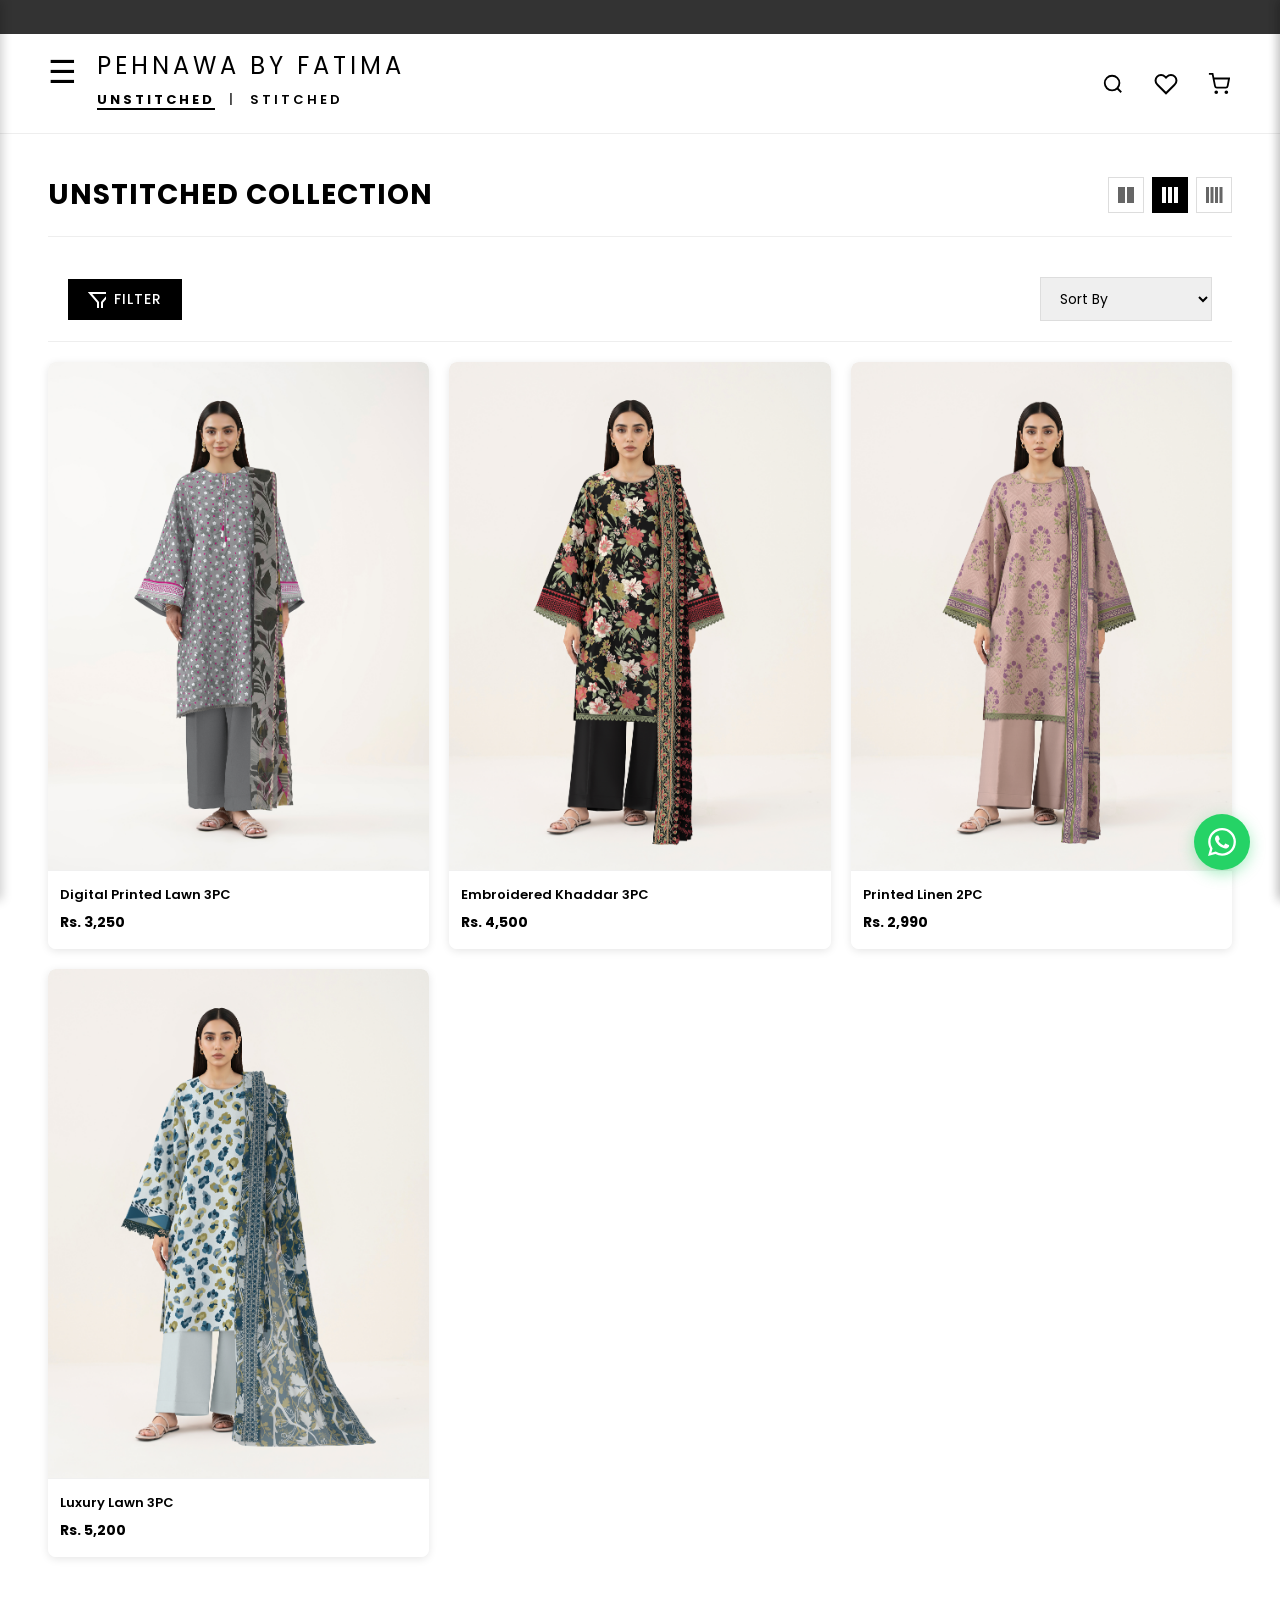
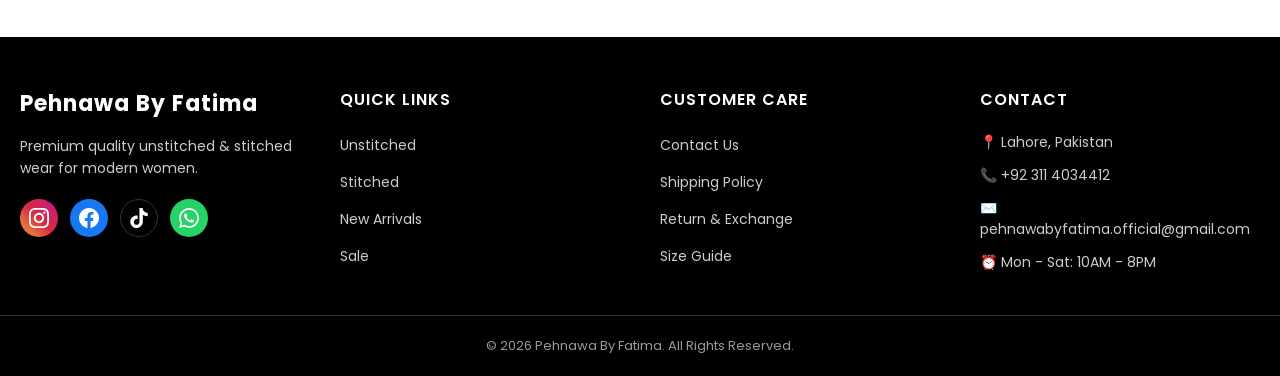
<file: unstitched.html>
<!DOCTYPE html>
<html lang="en">
<head>
<link rel="preconnect" href="https://fonts.googleapis.com">
<link rel="preconnect" href="https://fonts.gstatic.com" crossorigin>
<link href="https://fonts.googleapis.com/css2?family=Poppins:wght@300;400;500;600;700&display=swap" rel="stylesheet">
  <meta charset="UTF-8">
  <!-- SEO Meta Tags -->
  <meta name="description" content="Browse our exclusive unstitched collection including digital printed lawn, embroidered khaddar and luxury 3PC suits. Premium quality at affordable prices.">
  <meta name="keywords" content="unstitched collection, lawn suits unstitched, khaddar suits, digital print lawn, embroidered suits pakistan">
  <meta name="author" content="Pehnawa By Fatima">
  <meta name="robots" content="index, follow">
  <link rel="canonical" href="https://haseeballam.github.io/pehnawa-by-fatima/unstitched.html">
  
  <!-- Open Graph / Social Media -->
  <meta property="og:type" content="website">
  <meta property="og:url" content="https://haseeballam.github.io/pehnawa-by-fatima/unstitched.html">
  <meta property="og:title" content="Unstitched Collection - Pehnawa By Fatima | Lawn & Khaddar Suits">
  <meta property="og:description" content="Browse our exclusive unstitched collection including digital printed lawn, embroidered khaddar and luxury 3PC suits. Premium quality at affordable prices.">
  <meta property="og:image" content="https://haseeballam.github.io/pehnawa-by-fatima/images/banner1.jpg">
  <meta property="og:site_name" content="Pehnawa By Fatima">
  
  <!-- Twitter Card -->
  <meta name="twitter:card" content="summary_large_image">
  <meta name="twitter:title" content="Unstitched Collection - Pehnawa By Fatima | Lawn & Khaddar Suits">
  <meta name="twitter:description" content="Browse our exclusive unstitched collection including digital printed lawn, embroidered khaddar and luxury 3PC suits. Premium quality at affordable prices.">
  <meta name="twitter:image" content="https://haseeballam.github.io/pehnawa-by-fatima/images/banner1.jpg">
  <meta name="viewport" content="width=device-width, initial-scale=1.0">
  <meta name="theme-color" content="#000000">
  <meta property="og:title" content="Unstitched Collection - Pehnawa By Fatima">
  <meta property="og:description" content="Premium unstitched collection with lawn, khaddar, and linen fabrics.">
  <meta property="og:image" content="images/suite1.jpg">
  <meta name="twitter:card" content="summary_large_image">
  <title>Unstitched Collection - Pehnawa By Fatima | Lawn & Khaddar Suits</title>
  <link rel="canonical" href="unstitched.html">
  <link rel="icon" type="image/svg+xml" href="favicon.svg">
  <link rel="stylesheet" href="css/style.css">
<script type="application/ld+json">
{
  "@context": "https://schema.org",
  "@type": "Store",
  "name": "Pehnawa By Fatima",
  "description": "Premium quality unstitched and stitched suits for women in Pakistan",
  "url": "https://haseeballam.github.io/pehnawa-by-fatima",
  "telephone": "+92-311-4034412",
  "email": "pehnawabyfatima.official@gmail.com",
  "address": {
    "@type": "PostalAddress",
    "addressLocality": "Lahore",
    "addressCountry": "PK"
  },
  "openingHours": "Mo-Sa 10:00-20:00",
  "priceRange": "Rs. 2,990 - Rs. 5,200"
}
</script>
</head>
<body class="inner-page">

  <!-- Announcement Bar -->
  <div class="announcement-bar">
    <p>Customer Care Update: Please use this contact number temporarily for all customer care inquiries <span><a href="https://wa.me/923114034412?text=Hello%20Pehnawa%20By%20Fatima" target="_blank">Shop Now</a></span></p>
  </div>

  <!-- Header -->
  <div class="header">
    <div class="header-left">
     <div class="menu-icon" id="menu-icon">☰</div>
      <div class="logo-area">
        <div class="logo"><a href="index.html">Pehnawa By Fatima</a></div>
        <div class="sub-categories">
          <a href="unstitched.html" class="active-link">UNSTITCHED</a>
          <span>|</span>
          <a href="stitched.html">STITCHED</a>
        </div>
      </div>
    </div>

    <div class="header-right">
     <div class="search-icon" id="search-toggle">
  <svg width="22" height="22" fill="none" stroke="currentColor" stroke-width="2" viewBox="0 0 24 24">
    <circle cx="11" cy="11" r="8"></circle>
    <path d="m21 21-4.35-4.35"></path>
  </svg>
</div>
<a href="wishlist.html" id="wishlist-icon" style="display:flex;align-items:center;justify-content:center;cursor:pointer;padding:0 8px;position:relative;">
  <svg width="24" height="24" viewBox="0 0 24 24" fill="none" stroke="black" stroke-width="2">
    <path d="M20.84 4.61a5.5 5.5 0 0 0-7.78 0L12 5.67l-1.06-1.06a5.5 5.5 0 0 0-7.78 7.78l1.06 1.06L12 21.23l7.78-7.78 1.06-1.06a5.5 5.5 0 0 0 0-7.78z"></path>
  </svg>
  <span id="wishlist-count" style="position:absolute;top:-8px;right:-8px;background:#000;color:#fff;border-radius:50%;width:20px;height:20px;display:flex;align-items:center;justify-content:center;font-size:12px;font-weight:700;"></span>
</a>
    <div class="cart-icon" id="cart-icon">
  <svg width="24" height="24" viewBox="0 0 24 24" fill="none" stroke="currentColor" stroke-width="2">
    <circle cx="9" cy="21" r="1"></circle>
    <circle cx="20" cy="21" r="1"></circle>
    <path d="M1 1h4l2.68 13.39a2 2 0 0 0 2 1.61h9.72a2 2 0 0 0 2-1.61L23 6H6"></path>
  </svg>
  <span id="cart-count"></span>
</div>
    </div>
  </div>

  <!-- Search Drawer - FIXED: AB RIGHT SE KHULEGA -->
  <div class="search-drawer" id="search-drawer">
    <div class="search-header">
      <h3>Search Products</h3>
      <span class="close-search" id="close-search">×</span>
    </div>
    <div class="search-wrapper">
      <input 
        type="text" 
        id="search-input" 
        placeholder="Search products..."
      >
      <div id="search-results"></div>
    </div>
  </div>

  <!-- Cart Sidebar -->
  <div class="cart-sidebar" id="cart-sidebar">
    <div class="cart-header">
      <h2>Your Cart</h2>
      <span class="close-cart" id="close-cart">×</span>
    </div>
    <div class="cart-items" id="cart-items">
      <p class="empty-cart">Your cart is empty</p>
    </div>
    <div class="cart-footer">
      <div class="cart-total">
        <span>Total:</span>
        <span id="cart-total">Rs. 0</span>
      </div>
      <button class="checkout-btn">Checkout</button>
    </div>
  </div>
  <div class="overlay" id="overlay"></div>

  <div class="main">
    <!-- GRID TOGGLE TOOLBAR - NAYA ADD KIYA -->
    <div class="collection-toolbar">
        <div class="collection-title">
            <h1 class="page-title">UNSTITCHED COLLECTION</h1>
            <span class="product-count"></span>
        </div>
        
        <div class="grid-toggle">
            <button class="grid-btn" data-cols="2" aria-label="2 columns">
                <svg width="18" height="18" viewBox="0 0 18 18"><rect x="1" y="1" width="7" height="16"/><rect x="10" y="1" width="7" height="16"/></svg>
            </button>
            <button class="grid-btn active" data-cols="3" aria-label="3 columns">
                <svg width="18" height="18" viewBox="0 0 18 18"><rect x="1" y="1" width="4" height="16"/><rect x="7" y="1" width="4" height="16"/><rect x="13" y="1" width="4" height="16"/></svg>
            </button>
            <button class="grid-btn" data-cols="4" aria-label="4 columns">
                <svg width="18" height="18" viewBox="0 0 18 18"><rect x="1" y="1" width="3" height="16"/><rect x="5.5" y="1" width="3" height="16"/><rect x="10" y="1" width="3" height="16"/><rect x="14.5" y="1" width="3" height="16"/></svg>
            </button>
        </div>
    </div>

    <!-- Filter + Sort Bar -->
<div class="filter-sort-bar">
  <button class="filter-toggle-btn" id="filter-toggle">
    <svg width="18" height="18" viewBox="0 0 24" fill="none" stroke="currentColor" stroke-width="2">
      <polygon points="22 3 2 3 10 12.46 10 19 14 21 14 12.46 22 3"></polygon>
    </svg>
    Filter
  </button>
  <div class="sort-dropdown">
    <select id="sort-select">
      <option value="default">Sort By</option>
      <option value="price-low">Price: Low to High</option>
      <option value="price-high">Price: High to Low</option>
      <option value="name">Name: A to Z</option>
    </select>
  </div>
</div>

<!-- Filter Drawer -->
<div class="filter-drawer" id="filter-drawer">
  <div class="filter-header">
    <h3>Filters</h3>
    <span class="close-filter" id="close-filter">×</span>
  </div>
  
  <div class="filter-section">
    <h4>Category</h4>
    <label><input type="checkbox" class="filter-check" data-filter="category" value="3pc"> 3PC</label>
    <label><input type="checkbox" class="filter-check" data-filter="category" value="2pc"> 2PC</label>
  </div>

  <div class="filter-section">
    <h4>Fabric</h4>
    <label><input type="checkbox" class="filter-check" data-filter="fabric" value="lawn"> Lawn</label>
    <label><input type="checkbox" class="filter-check" data-filter="fabric" value="khaddar"> Khaddar</label>
    <label><input type="checkbox" class="filter-check" data-filter="fabric" value="linen"> Linen</label>
  </div>

  <div class="filter-section">
    <h4>Price Range</h4>
    <label><input type="checkbox" class="filter-check" data-filter="price" value="0-3000"> Under Rs. 3,000</label>
    <label><input type="checkbox" class="filter-check" data-filter="price" value="3000-5000"> Rs. 3,000 - 5,000</label>
    <label><input type="checkbox" class="filter-check" data-filter="price" value="5000-99999"> Above Rs. 5,000</label>
  </div>

  <button class="clear-filters" id="clear-filters">Clear All</button>
</div>
<div class="filter-overlay" id="filter-overlay"></div>

        <div class="product-grid" data-grid-cols="3" id="unstitched-grid">
      <div style="padding:40px;text-align:center;grid-column:1/-1;font-family:Poppins,sans-serif;">Loading products...</div>
    </div>
  </div>
<script src="js/script.js"></script>
<!-- Menu Drawer - Left Side -->
<div class="menu-drawer" id="menu-drawer">
  <div class="menu-header">
    <div class="menu-logo">Pehnawa By Fatima</div>
    <div class="close-menu" id="close-menu">×</div>
  </div>
  <nav class="menu-nav">
    <a href="unstitched.html">UNSTITCHED</a>
    <a href="stitched.html">STITCHED</a>
    <a href="#">3PC</a>
    <a href="#">2PC</a>
    <a href="#">EMBROIDERED</a>
    <a href="#">PRINTED</a>
    <a href="#">LAWN</a>
    <a href="#">KHADDAR</a>
  </nav>
</div>
<div class="menu-overlay" id="menu-overlay"></div>
<!-- ===== FOOTER ===== -->
<footer class="site-footer">
  <div class="footer-container">
    
    <div class="footer-column">
      <h3 class="footer-logo">Pehnawa By Fatima</h3>
      <p class="footer-tagline">Premium quality unstitched & stitched wear for modern women.</p>
      <div class="social-icons">
 <a href="https://instagram.com/pehnawabyfatima" target="_blank" class="social-icon instagram">
  <svg width="20" height="20" fill="currentColor" viewBox="0 0 24 24"><path d="M12 0C8.74 0 8.333.015 7.053.072 5.775.132 4.905.333 4.14.63c-.789.306-1.459.717-2.126 1.384S.935 3.35.63 4.14C.333 4.905.131 5.775.072 7.053.012 8.333 0 8.74 0 12s.015 3.667.072 4.947c.06 1.277.261 2.148.558 2.913.306.788.717 1.459 1.384 2.126.667.666 1.336 1.079 2.126 1.384.766.296 1.636.499 2.913.558C8.333 23.988 8.74 24 12 24s3.667-.015 4.947-.072c1.277-.06 2.148-.262 2.913-.558.788-.306 1.459-.718 2.126-1.384.666-.667 1.079-1.335 1.384-2.126.296-.765.499-1.636.558-2.913.06-1.28.072-1.687.072-4.947s-.015-3.667-.072-4.947c-.06-1.277-.262-2.149-.558-2.913-.306-.789-.718-1.459-1.384-2.126C21.319 1.347 20.651.935 19.86.63c-.765-.297-1.636-.499-2.913-.558C15.667.012 15.26 0 12 0zm0 2.16c3.203 0 3.585.016 4.85.071 1.17.055 1.805.249 2.227.415.562.217.96.477 1.382.896.419.42.679.819.896 1.381.164.422.36 1.057.413 2.227.057 1.266.07 1.646.07 4.85s-.015 3.585-.074 4.85c-.061 1.17-.256 1.805-.421 2.227-.224.562-.479.96-.899 1.382-.419.419-.824.679-1.38.896-.42.164-1.065.36-2.235.413-1.274.057-1.649.07-4.859.07-3.211 0-3.586-.015-4.859-.074-1.171-.061-1.816-.256-2.236-.421-.569-.224-.96-.479-1.379-.899-.421-.419-.69-.824-.9-1.38-.165-.42-.359-1.065-.42-2.235-.045-1.26-.061-1.649-.061-4.844 0-3.196.016-3.586.061-4.861.061-1.17.255-1.814.42-2.234.21-.57.479-.96.9-1.381.419-.419.81-.689 1.379-.898.42-.166 1.051-.361 2.221-.421 1.275-.045 1.65-.06 4.859-.06l.045.03zm0 3.678c-3.405 0-6.162 2.76-6.162 6.162 0 3.405 2.76 6.162 6.162 6.162 3.405 0 6.162-2.76 6.162-6.162 0-3.405-2.76-6.162-6.162-6.162zM12 16c-2.21 0-4-1.79-4-4s1.79-4 4-4 4 1.79 4 4-1.79 4-4 4zm7.846-10.405c0 .795-.646 1.44-1.44 1.44-.795 0-1.44-.646-1.44-1.44 0-.794.646-1.439 1.44-1.439.793-.001 1.44.645 1.44 1.439z"/></svg>
</a>
  <a href="https://facebook.com/pehnawabyfatima" target="_blank" class="social-icon facebook">
    <svg width="20" height="20" fill="currentColor" viewBox="0 0 24 24"><path d="M24 12.073c0-6.627-5.373-12-12-12s-12 5.373-12 12c0 5.99 4.388 10.954 10.125 11.854v-8.385H7.078v-3.47h3.047V9.43c0-3.007 1.792-4.669 4.533-4.669 1.312 0 2.686.235 2.686.235v2.953H15.83c-1.491 0-1.956.925-1.956 1.874v2.25h3.328l-.532 3.47h-2.796v8.385C19.612 23.027 24 18.062 24 12.073z"/></svg>
  </a>
  <a href="https://tiktok.com/@pehnawabyfatima" target="_blank" class="social-icon tiktok">
    <svg width="20" height="20" fill="currentColor" viewBox="0 0 24 24"><path d="M12.525.02c1.31-.02 2.61-.01 3.91-.02.08 1.53.63 3.09 1.75 4.17 1.12 1.11 2.7 1.62 4.24 1.79v4.03c-1.44-.05-2.89-.35-4.2-.97-.57-.26-1.1-.59-1.62-.93-.01 2.92.01 5.84-.02 8.75-.08 1.4-.54 2.79-1.35 3.94-1.31 1.92-3.58 3.17-5.91 3.21-1.43.08-2.86-.31-4.08-1.03-2.02-1.19-3.44-3.37-3.65-5.71-.02-.5-.03-1-.01-1.49.18-1.9 1.12-3.72 2.58-4.96 1.66-1.44 3.98-2.13 6.15-1.72.02 1.48-.04 2.96-.04 4.44-.99-.32-2.15-.23-3.02.37-.63.41-1.11 1.04-1.36 1.75-.21.51-.15 1.07-.14 1.61.24 1.64 1.82 3.02 3.5 2.87 1.12-.01 2.19-.66 2.77-1.61.19-.33.4-.67.41-1.06.1-1.79.06-3.57.07-5.36.01-4.03-.01-8.05.02-12.07z"/></svg>
  </a>
 <a href="https://wa.me/923001234567" target="_blank" class="social-icon whatsapp">
    <svg width="20" height="20" fill="currentColor" viewBox="0 0 24 24"><path d="M17.472 14.382c-.297-.149-1.758-.867-2.03-.967-.273-.099-.471-.148-.67.15-.197.297-.767.966-.94 1.164-.173.199-.347.223-.644.075-.297-.15-1.255-.463-2.39-1.475-.883-.788-1.48-1.761-1.653-2.059-.173-.297-.018-.458.13-.606.134-.133.298-.347.446-.52.149-.174.198-.298.298-.497.099-.198.05-.371-.025-.52-.075-.149-.669-1.612-.916-2.207-.242-.579-.487-.5-.669-.51-.173-.008-.371-.01-.57-.01-.198 0-.52.074-.792.372-.272.297-1.04 1.016-1.04 2.479 0 1.462 1.065 2.875 1.213 3.074.149.198 2.096 3.2 5.077 4.487.709.306 1.262.489 1.694.625.712.227 1.36.195 1.871.118.571-.085 1.758-.719 2.006-1.413.248-.694.248-1.289.173-1.413-.074-.124-.272-.198-.57-.347m-5.421 7.403h-.004a9.87 9.87 0 01-5.031-1.378l-.361-.214-3.741.982.998-3.648-.235-.374a9.86 9.86 0 01-1.51-5.26c.001-5.45 4.436-9.884 9.888-9.884 2.64 0 5.122 1.03 6.988 2.898a9.825 9.825 0 012.893 6.994c-.003 5.45-4.437 9.884-9.885 9.884m8.413-18.297A11.815 11.815 0 0012.05 0C5.495 0 .16 5.335.157 11.892c0 2.096.547 4.142 1.588 5.945L.057 24l6.305-1.654a11.882 11.882 0 005.683 1.448h.005c6.554 0 11.89-5.335 11.893-11.893a11.821 11.821 0 00-3.48-8.413Z"/></svg>
  </a>
</div>
    </div>

    <div class="footer-column">
      <h4>Quick Links</h4>
      <ul>
        <li><a href="unstitched.html">Unstitched</a></li>
        <li><a href="stitched.html">Stitched</a></li>
        <li><a href="#">New Arrivals</a></li>
        <li><a href="#">Sale</a></li>
      </ul>
    </div>

    <div class="footer-column">
      <h4>Customer Care</h4>
      <ul>
        <li><a href="#">Contact Us</a></li>
        <li><a href="#">Shipping Policy</a></li>
        <li><a href="#">Return & Exchange</a></li>
        <li><a href="#">Size Guide</a></li>
      </ul>
    </div>

    <div class="footer-column">
      <h4>Contact</h4>
      <ul class="contact-info">
        <li>📍 Lahore, Pakistan</li>
        <li>📞 +92 311 4034412</li>
        <li>✉️ pehnawabyfatima.official@gmail.com</li>
        <li>⏰ Mon - Sat: 10AM - 8PM</li>
      </ul>
    </div>

  </div>

  <div class="footer-bottom">
    <p>© 2026 Pehnawa By Fatima. All Rights Reserved.</p>
  </div>
</footer>
<!-- WhatsApp Float Button -->
<a href="https://wa.me/923114034412?text=Hello%20Pehnawa%20By%20Fatima%2C%20I%20need%20help!" 
   class="whatsapp-float" 
   target="_blank">
  <svg width="28" height="28" fill="white" viewBox="0 0 24 24">
    <path d="M17.472 14.382c-.297-.149-1.758-.867-2.03-.967-.273-.099-.471-.148-.67.15-.197.297-.767.966-.94 1.164-.173.199-.347.223-.644.075-.297-.15-1.255-.463-2.39-1.475-.883-.788-1.48-1.761-1.653-2.059-.173-.297-.018-.458.13-.606.134-.133.298-.347.446-.52.149-.174.198-.298.298-.497.099-.198.05-.371-.025-.52-.075-.149-.669-1.612-.916-2.207-.242-.579-.487-.5-.669-.51-.173-.008-.371-.01-.57-.01-.198 0-.52.074-.792.372-.272.297-1.04 1.016-1.04 2.479 0 1.462 1.065 2.875 1.213 3.074.149.198 2.096 3.2 5.077 4.487.709.306 1.262.489 1.694.625.712.227 1.36.195 1.871.118.571-.085 1.758-.719 2.006-1.413.248-.694.248-1.289.173-1.413-.074-.124-.272-.198-.57-.347m-5.421 7.403h-.004a9.87 9.87 0 01-5.031-1.378l-.361-.214-3.741.982.998-3.648-.235-.374a9.86 9.86 0 01-1.51-5.26c.001-5.45 4.436-9.884 9.888-9.884 2.64 0 5.122 1.03 6.988 2.898a9.825 9.825 0 012.893 6.994c-.003 5.45-4.437 9.884-9.885 9.884m8.413-18.297A11.815 11.815 0 0012.05 0C5.495 0 .16 5.335.157 11.892c0 2.096.547 4.142 1.588 5.945L.057 24l6.305-1.654a11.882 11.882 0 005.683 1.448h.005c6.554 0 11.89-5.335 11.893-11.893a11.821 11.821 0 00-3.48-8.413Z"/>
  </svg>
</a>
</body>
</html>
</file>
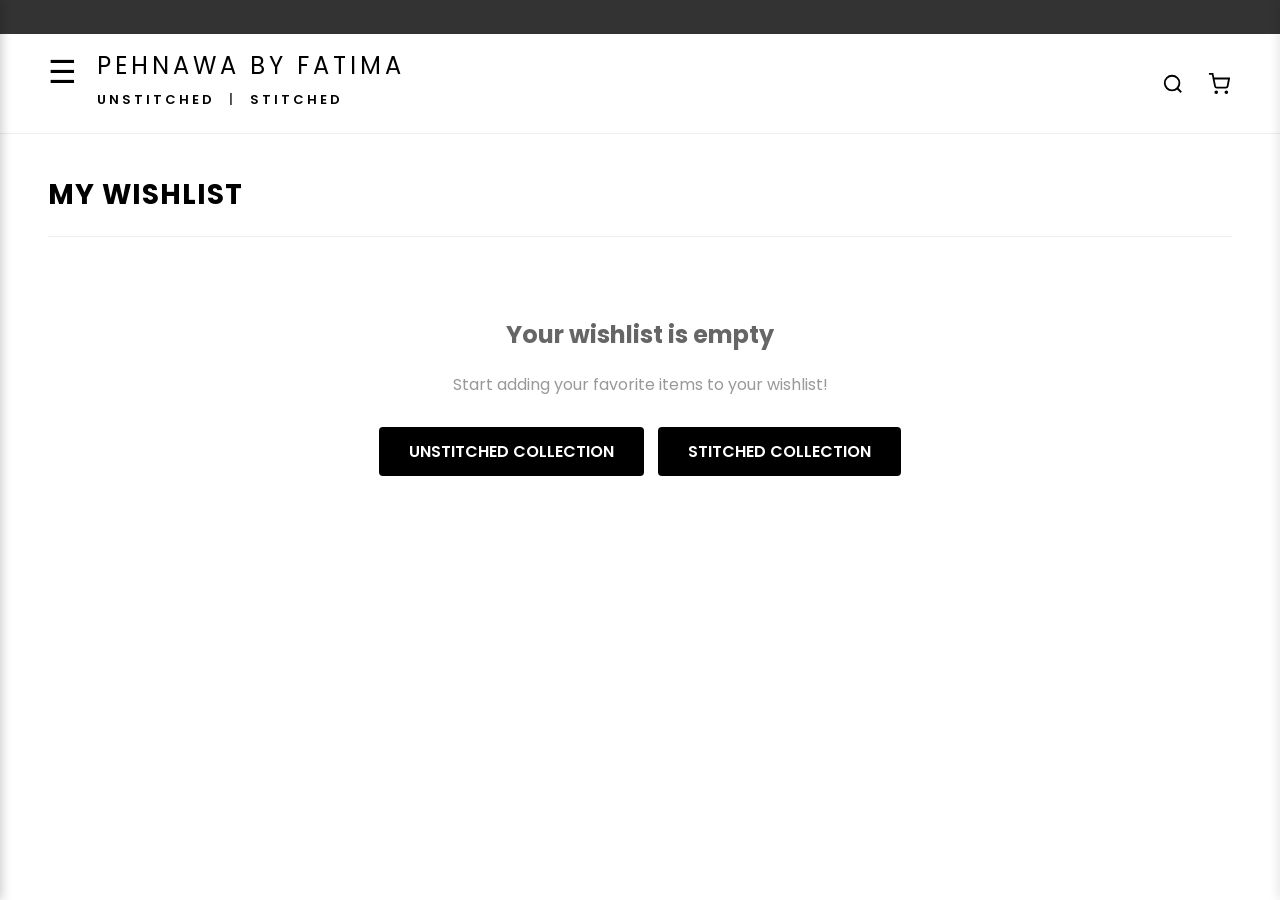
<file: wishlist.html>
<!DOCTYPE html>
<html lang="en">
<head>
<link rel="preconnect" href="https://fonts.googleapis.com">
<link rel="preconnect" href="https://fonts.gstatic.com" crossorigin>
<link href="https://fonts.googleapis.com/css2?family=Poppins:wght@300;400;500;600;700&display=swap" rel="stylesheet">
  <meta charset="UTF-8">
  <meta name="viewport" content="width=device-width, initial-scale=1.0">
  <meta name="theme-color" content="#000000">
  <title>My Wishlist - Pehnawa By Fatima</title>
  <link rel="canonical" href="wishlist.html">
  <link rel="icon" type="image/svg+xml" href="favicon.svg">
  <link rel="stylesheet" href="css/style.css">
</head>
<body class="inner-page">

  <!-- Announcement Bar -->
  <div class="announcement-bar">
    <p>Customer Care Update: Please use this contact number temporarily for all customer care inquiries <span><a href="https://wa.me/923114034412?text=Hello%20Pehnawa%20By%20Fatima" target="_blank">Shop Now</a></span></p>
  </div>

  <!-- Header -->
  <div class="header">
    <div class="header-left">
      <div class="menu-icon" id="menu-icon">☰</div>
      <div class="logo-area">
        <div class="logo"><a href="index.html">Pehnawa By Fatima</a></div>
        <div class="sub-categories">
          <a href="unstitched.html">UNSTITCHED</a>
          <span>|</span>
          <a href="stitched.html">STITCHED</a>
        </div>
      </div>
    </div>

    <div class="header-right">
      <div class="search-icon" id="search-toggle">
        <svg width="22" height="22" fill="none" stroke="currentColor" stroke-width="2" viewBox="0 0 24 24">
          <circle cx="11" cy="11" r="8"></circle>
          <path d="m21 21-4.35-4.35"></path>
        </svg>
      </div>
      <div class="cart-icon" id="cart-icon">
        <svg width="24" height="24" viewBox="0 0 24 24" fill="none" stroke="currentColor" stroke-width="2">
          <circle cx="9" cy="21" r="1"></circle>
          <circle cx="20" cy="21" r="1"></circle>
          <path d="M1 1h4l2.68 13.39a2 2 0 0 0 2 1.61h9.72a2 2 0 0 0 2-1.61L23 6H6"></path>
        </svg>
        <span id="cart-count"></span>
      </div>
    </div>
  </div>

  <!-- Search Drawer -->
  <div class="search-drawer" id="search-drawer">
    <div class="search-header">
      <h3>Search Products</h3>
      <span class="close-search" id="close-search">×</span>
    </div>
    <div class="search-wrapper">
      <input type="text" id="search-input" placeholder="Search products...">
      <div id="search-results"></div>
    </div>
  </div>

  <!-- Cart Sidebar -->
  <div class="cart-sidebar" id="cart-sidebar">
    <div class="cart-header">
      <h2>Your Cart</h2>
      <span class="close-cart" id="close-cart">×</span>
    </div>
    <div class="cart-items" id="cart-items">
      <p class="empty-cart">Your cart is empty</p>
    </div>
    <div class="cart-footer">
      <div class="cart-total">
        <span>Total:</span>
        <span id="cart-total">Rs. 0</span>
      </div>
      <button class="checkout-btn">Checkout</button>
    </div>
  </div>
  <div class="overlay" id="overlay"></div>

  <!-- Main Content -->
  <div class="main">
    <div class="collection-toolbar">
      <div class="collection-title">
        <h1 class="page-title">MY WISHLIST</h1>
        <span class="product-count"></span>
      </div>
    </div>

    <!-- Wishlist Grid -->
    <div class="product-grid" data-grid-cols="3" id="wishlist-grid">
      <!-- Wishlist items will be loaded here by JS -->
    </div>

    <!-- Empty Wishlist Message -->
    <div id="empty-wishlist" style="display:none; text-align:center; padding:60px 20px;">
      <h2 style="color:#666; font-size:24px; margin-bottom:20px;">Your wishlist is empty</h2>
      <p style="color:#999; font-size:16px; margin-bottom:30px;">Start adding your favorite items to your wishlist!</p>
      <a href="unstitched.html" style="display:inline-block; padding:12px 30px; background:#000; color:#fff; text-decoration:none; font-weight:600; border-radius:4px; margin-right:10px;">UNSTITCHED COLLECTION</a>
      <a href="stitched.html" style="display:inline-block; padding:12px 30px; background:#000; color:#fff; text-decoration:none; font-weight:600; border-radius:4px;">STITCHED COLLECTION</a>
    </div>
  </div>

  <!-- Menu Drawer -->
  <div class="menu-drawer" id="menu-drawer">
    <button class="close-menu">&times;</button>
    <nav class="menu-items">
      <a href="index.html">HOME</a>
      <a href="unstitched.html">UNSTITCHED</a>
      <a href="stitched.html">STITCHED</a>
      <a href="wishlist.html" class="active">WISHLIST</a>
    </nav>
  </div>

  <script src="js/script.js"></script>
  <script>
    // Load wishlist on page load
    document.addEventListener('DOMContentLoaded', function() {
      loadWishlist();
    });

    function loadWishlist() {
      const wishlist = JSON.parse(localStorage.getItem('wishlist')) || [];
      const wishlistGrid = document.getElementById('wishlist-grid');
      const emptyMessage = document.getElementById('empty-wishlist');
      const productCount = document.querySelector('.product-count');

      if (wishlist.length === 0) {
        wishlistGrid.innerHTML = '';
        emptyMessage.style.display = 'block';
        if (productCount) productCount.textContent = '';
        updateWishlistCount();
        return;
      }

      emptyMessage.style.display = 'none';
      if (productCount) productCount.textContent = `${wishlist.length} items`;

      wishlistGrid.innerHTML = wishlist.map(item => `
        <div class="home-product" data-id="${item.id}" data-name="${item.name}" data-price="${item.price}" data-image="${item.image}">
          <div class="product-image-wrapper">
            <a href="product.html?id=${item.id}">
              <img src="${item.image}" alt="${item.name}">
            </a>
            <div class="hover-actions">
              <button class="quick-add-btn add-to-bag">ADD TO BAG</button>
              <button class="wishlist-btn active" onclick="removeFromWishlist(${item.id}, this)">
                <svg width="20" height="20" viewBox="0 0 24 24" fill="none" stroke="currentColor" stroke-width="2">
                  <path d="M20.84 4.61a5.5 5.5 0 0 0-7.78 0L12 5.67l-1.06-1.06a5.5 5.5 0 0 0-7.78 7.78l1.06 1.06L12 21.23l7.78-7.78 1.06-1.06a5.5 5.5 0 0 0 0-7.78z"></path>
                </svg>
              </button>
            </div>
          </div>
          <div class="product-info">
            <h3>${item.name}</h3>
            <div class="price">Rs. ${item.price.toLocaleString()}</div>
          </div>
        </div>
      `).join('');
      
      updateWishlistCount();
      highlightWishlistItems(); // Mark hearts as active for items in wishlist
    }

    function removeFromWishlist(productId, btn) {
      let wishlist = JSON.parse(localStorage.getItem('wishlist')) || [];
      wishlist = wishlist.filter(item => item.id !== productId);
      localStorage.setItem('wishlist', JSON.stringify(wishlist));
      updateWishlistCount();
      
      // Remove the card and reload
      btn.closest('.home-product').remove();
      loadWishlist();
      showNotification('Removed from wishlist! 💔');
    }

    function showNotification(msg) {
      const old = document.querySelector('.notification');
      if (old) old.remove();
      
      const notif = document.createElement('div');
      notif.className = 'notification';
      notif.textContent = msg;
      notif.style.cssText = 'position:fixed;top:20px;right:20px;background:#000;color:#fff;padding:15px 25px;border-radius:4px;z-index:9999;font-size:14px;box-shadow:0 4px 12px rgba(0,0,0,0.3);';
      document.body.appendChild(notif);
      
      setTimeout(() => notif.remove(), 2000);
    }

    function updateWishlistCount() {
      const wishlist = JSON.parse(localStorage.getItem('wishlist')) || [];
      const wishlistCountEl = document.getElementById('wishlist-count');

      if (wishlistCountEl) {
        if (wishlist.length > 0) {
          wishlistCountEl.innerText = wishlist.length;
          wishlistCountEl.style.display = 'flex';
        } else {
          wishlistCountEl.innerText = '0';
          wishlistCountEl.style.display = 'none';
        }
      }
    }
  </script>
</body>
</html>
</file>
<file: css/style.css>
@import url('https://fonts.googleapis.com/css2?family=Poppins:wght@300;400;500;600;700&display=swap');
/* Announcement Bar - Sticky uper rahegi */
.announcement-bar {
  background: #333;
  color: #fff;
  padding: 8px 0;
  font-size: 12px;
  overflow: hidden;
  white-space: nowrap;
  width: 100%;
  position: relative;
  z-index: 1001;
}

.announcement-bar p {
  display: inline-block;
  padding-left: 100%;
  animation: scroll-left 20s linear infinite;
  margin: 0;
}

.announcement-bar span {
  color: #ff6b6b;
}

.announcement-bar span a {
  color: #ff6b6b;
  text-decoration: none;
}

.announcement-bar span a:hover {
  text-decoration: underline;
}

@keyframes scroll-left {
  0% {
    transform: translateX(0);
  }
  100% {
    transform: translateX(-100%);
  }
}

* { 
  margin: 0; 
  padding: 0; 
  box-sizing: border-box; 
}

body { 
  font-family: 'Poppins', sans-serif; 
  background: #fff; 
  overflow-x: hidden;
}

/* Hero Slider - Full Screen */
.hero-slider {
  position: relative;
  width: 100%;
  height: 100vh;
  overflow: hidden;
  user-select: none;
  cursor: grab;
}

.hero-slider:active {
  cursor: grabbing;
}

.slider-wrapper {
  display: flex;
  height: 100%;
  transition: transform 0.5s ease;
}

.slide {
  min-width: 100%;
  height: 100%;
  flex-shrink: 0;
}

.slide img {
  width: 100%;
  height: 100%;
  object-fit: cover;
  pointer-events: none;
}

/* Header - TRANSPARENT + SLIDER KE OPER */
.header { 
  position: absolute;
  top: 0;
  left: 0;
  width: 100%;
  display: flex; 
  align-items: center; 
  justify-content: space-between; 
  padding: 30px 48px; 
  background: transparent;
  border-bottom: none;
  z-index: 100;
}

.header-left {
  display: flex;
  align-items: flex-start;
  gap: 20px;
}

.menu-icon {
  font-size: 32px;
  cursor: pointer;
  color: #fff;
  line-height: 1;
  margin-top: 2px;
  transition: all 0.3s ease;
}

.menu-icon:hover {
  transform: scale(1.15) rotate(90deg);
  opacity: 0.8;
}

.logo-area {
  display: flex;
  flex-direction: column;
  align-items: flex-start;
  gap: 10px;
}

.logo { 
  font-size: 24px; 
  font-weight: 400; 
  letter-spacing: 4px; 
  text-transform: uppercase;
  line-height: 1;
}

.logo a {
  text-decoration: none;
  color: #fff;
  transition: all 0.3s ease;
}

.logo a:hover {
  letter-spacing: 5px;
  opacity: 0.9;
}

.sub-categories {
  display: flex;
  gap: 14px;
  font-size: 13px;
  letter-spacing: 3px;
  font-weight: 600;
  margin-top: 2px;
}

.sub-categories a {
  color: #fff;
  text-decoration: none;
  position: relative;
  padding-bottom: 3px;
  transition: opacity 0.2s;
}

.sub-categories a::after {
  content: '';
  position: absolute;
  bottom: 0;
  left: 0;
  width: 0;
  height: 1px;
  background: #fff;
  transition: width 0.3s ease;
}

.sub-categories a:hover {
  opacity: 1;
}

.sub-categories a:hover::after {
  width: 100%;
}

.sub-categories span {
  color: #fff;
  opacity: 0.7;
}

/* ===== HEADER RIGHT - ICONS FINAL FIX ===== */
.header-right {
  display: flex;
  align-items: center;
  gap: 20px;
}

.header .search-icon,
.header .cart-icon {
  cursor: pointer !important;
  color: #fff !important;
  transition: transform 0.2s;
  display: flex !important;
  align-items: center;
  justify-content: center;
  width: 26px;
  height: 26px;
  position: relative;
  z-index: 10;
  pointer-events: auto !important;
}

.header .search-icon:hover,
.header .cart-icon:hover {
  transform: scale(1.1);
}

.header .search-icon svg,
.header .cart-icon svg {
  display: block;
  width: 22px;
  height: 22px;
  pointer-events: none;
}

#cart-count {
  position: absolute;
  top: -6px;
  right: -6px;
  background: #fff;
  color: #000;
  border-radius: 50%;
  width: 18px;
  height: 18px;
  font-size: 11px;
  display: none;
  align-items: center;
  justify-content: center;
  font-weight: 700;
  pointer-events: none;
  z-index: 11;
}

/* Slider Arrows */
.slider-btn {
  position: absolute;
  top: 50%;
  transform: translateY(-50%);
  background: rgba(0,0,0,0.5);
  color: white;
  border: none;
  font-size: 24px;
  padding: 15px 20px;
  cursor: pointer;
  z-index: 10;
  transition: background 0.3s;
}

.slider-btn:hover {
  background: rgba(0,0,0,0.8);
}

.prev-btn {
  left: 20px;
}

.next-btn {
  right: 20px;
}

.slider-dots {
  position: absolute;
  bottom: 20px;
  left: 50%;
  transform: translateX(-50%);
  display: flex;
  gap: 10px;
  z-index: 10;
}

.dot {
  width: 12px;
  height: 12px;
  border-radius: 50%;
  background: rgba(255,255,255,0.5);
  cursor: pointer;
  transition: all 0.3s;
}

.dot.active {
  background: #fff;
  width: 30px;
  border-radius: 6px;
}

/* Search Section - By default hidden */
.search-section {
  display: none;
  padding: 20px 48px;
  background: #fff;
  border-bottom: 1px solid #eee;
}

.search-section.active {
  display: block;
}

.search-wrapper {
  max-width: 600px;
  margin: 0 auto;
  position: relative;
}

#search-input {
  width: 100%;
  padding: 12px 50px 12px 20px;
  border: 2px solid #000;
  font-size: 15px;
  outline: none;
  border-radius: 4px;
}

/* FIXED: Search input ke andar wala icon - alag class di */
.search-section .search-icon-input {
  position: absolute;
  right: 15px;
  top: 50%;
  transform: translateY(-50%);
  color: #000;
  font-size: 20px;
  pointer-events: none;
}

#search-results {
  display: none;
  background: #fff;
  margin-top: 15px;
  max-height: 400px;
  overflow-y: auto;
  border: 1px solid #eee;
  border-radius: 4px;
}

.search-result-item {
  display: flex;
  gap: 15px;
  padding: 12px;
  text-decoration: none;
  color: #000;
  border-bottom: 1px solid #eee;
  align-items: center;
}

.search-result-item:hover {
  background: #f8f8f8;
}

.search-result-item img {
  width: 50px;
  height: 50px;
  object-fit: cover;
  border-radius: 4px;
}

.search-result-name {
  font-weight: 600;
  margin-bottom: 4px;
  font-size: 14px;
}

.search-result-price {
  color: #666;
  font-size: 13px;
}

.no-results {
  padding: 25px;
  text-align: center;
  color: #666;
  font-size: 14px;
}

/* Cart Sidebar */
.cart-sidebar {
  position: fixed;
  top: 0;
  right: -400px;
  width: 400px;
  height: 100%;
  background: #fff;
  box-shadow: -2px 0 10px rgba(0,0,0,0.1);
  transition: right 0.3s ease;
  z-index: 1002;
  display: flex;
  flex-direction: column;
}

.cart-sidebar.active {
  right: 0;
}

.overlay {
  display: none;
  position: fixed;
  top: 0;
  left: 0;
  width: 100%;
  height: 100%;
  background: rgba(0,0,0,0.5);
  z-index: 1001;
}

.overlay.active {
  display: block;
}

.cart-header {
  display: flex;
  justify-content: space-between;
  align-items: center;
  padding: 20px;
  border-bottom: 1px solid #eee;
}

.cart-header h2 {
  margin: 0;
  font-size: 18px;
  font-weight: 600;
}

.close-cart {
  font-size: 28px;
  cursor: pointer;
  line-height: 1;
}

.cart-items {
  flex: 1;
  overflow-y: auto;
  padding: 20px;
}

.empty-cart {
  text-align: center;
  color: #666;
  padding: 40px 20px;
}

.cart-footer {
  padding: 20px;
  border-top: 1px solid #eee;
}

.cart-total {
  display: flex;
  justify-content: space-between;
  margin-bottom: 15px;
  font-weight: 700;
  font-size: 16px;
}

.checkout-btn {
  width: 100%;
  padding: 12px;
  background: #000;
  color: white;
  border: none;
  font-weight: 600;
  cursor: pointer;
  font-size: 14px;
}

.checkout-btn:hover {
  background: #333;
}

/* Search Drawer - Right Side */
.search-drawer {
  position: fixed;
  top: 0;
  right: -400px;
  width: 380px;
  height: 100%;
  background: white;
  box-shadow: -2px 0 10px rgba(0,0,0,0.2);
  transition: right 0.3s ease;
  z-index: 1002;
  display: flex;
  flex-direction: column;
}

.search-drawer.active {
  right: 0;
}

.search-overlay {
  position: fixed;
  top: 0;
  left: 0;
  width: 100%;
  height: 100%;
  background: rgba(0,0,0,0.5);
  display: none;
  z-index: 1001;
}

.search-overlay.active {
  display: block;
}

.search-header {
  display: flex;
  justify-content: space-between;
  align-items: center;
  padding: 20px;
  border-bottom: 1px solid #eee;
}

.search-header h3 {
  margin: 0;
  font-size: 18px;
  font-weight: 600;
}

.close-search {
  font-size: 28px;
  cursor: pointer;
  line-height: 1;
}

.main { 
  padding: 20px 48px; 
}

/* ===== COLLECTION TOOLBAR - NEW ===== */
.collection-toolbar {
  display: flex;
  justify-content: space-between;
  align-items: center;
  padding: 20px 0;
  margin-bottom: 20px;
  border-bottom: 1px solid #eee;
}

.collection-title {
  display: flex;
  align-items: baseline;
  gap: 12px;
}

.page-title { 
  font-size: 28px; 
  font-weight: 700; 
  margin: 0; 
  text-transform: uppercase;
  letter-spacing: 1px;
}

.product-count {
  display: none !important;
}

.grid-toggle {
  display: flex;
  gap: 8px;
  align-items: center;
}

.grid-btn {
  width: 36px;
  height: 36px;
  border: 1px solid #ddd;
  background: #fff;
  cursor: pointer;
  display: flex;
  align-items: center;
  justify-content: center;
  transition: all 0.2s ease;
  padding: 0;
}

.grid-btn svg {
  width: 18px;
  height: 18px;
  fill: #666;
  transition: fill 0.2s ease;
}

.grid-btn:hover {
  border-color: #000;
  background: #f8f8f8;
}

.grid-btn:hover svg {
  fill: #000;
}

.grid-btn.active {
  border-color: #000;
  background: #000;
}

.grid-btn.active svg {
  fill: #fff;
}

/* ===== HOME PAGE PRODUCTS - index.html - 400px Fixed Height ===== */
.home-products { 
  display: grid; 
  grid-template-columns: repeat(4, 1fr); 
  gap: 20px;  
}

.home-product { 
  background: #fff;
  border-radius: 8px;
  overflow: hidden;
  box-shadow: 0 2px 8px rgba(0, 0, 0, 0.1);
  transition: all 0.3s ease;
  cursor: pointer;
  position: relative;
}

.home-product:hover {
  box-shadow: 0 12px 24px rgba(0, 0, 0, 0.15);
  transform: translateY(-4px);
}

/* NEW: Image Wrapper */
.product-image-wrapper {
  position: relative;
  overflow: hidden;
  border-radius: 8px 8px 0 0;
}

/* product-grid ke andar wrapper ki fixed height nahi hogi */
.product-grid .product-image-wrapper {
  overflow: hidden;
}

.home-product img { 
  width: 100%; 
  height: 400px;
  object-fit: cover;
  display: block; 
  background: #f5f5f5;
  transition: transform 0.4s cubic-bezier(0.4, 0, 0.2, 1);
}

.home-product:hover img {
  transform: scale(1.08);
}

/* product-grid ke andar fixed height nahi - aspect ratio use hogi */
.product-grid .home-product img {
  height: auto;
  aspect-ratio: 3/4;
  object-position: top center;
}

/* NEW: The "Add to Bag" section */
.hover-actions {
  position: absolute;
  bottom: 0;
  left: 0;
  width: 100%;
  background: linear-gradient(180deg, rgba(0,0,0,0) 0%, rgba(0,0,0,0.7) 100%);
  display: flex;
  justify-content: space-between;
  align-items: center;
  padding: 15px 20px;
  box-sizing: border-box;
  
  /* Initial state: Hidden below the image */
  transform: translateY(100%); 
  transition: transform 0.3s ease-in-out;
}

/* Reveal on Hover */
.home-product:hover .hover-actions {
  transform: translateY(0);
}

/* Styling the button inside */
.add-to-bag {
  background: #000;
  color: #fff;
  border: none;
  padding: 10px 16px;
  font-weight: 600;
  letter-spacing: 0.5px;
  cursor: pointer;
  font-family: inherit;
  border-radius: 4px;
  font-size: 12px;
  transition: all 0.3s ease;
}

.add-to-bag:hover {
  background: #333;
  transform: scale(1.05);
}

.add-to-bag:disabled {
  background: #999 !important;
  cursor: not-allowed !important;
  transform: none;
}

.wishlist-btn {
  width: 36px;
  height: 36px;
  border: none;
  background: rgba(255, 255, 255, 0.9);
  cursor: pointer;
  display: flex;
  align-items: center;
  justify-content: center;
  color: #333;
  transition: all 0.3s ease;
  border-radius: 50%;
}

.wishlist-btn svg {
  transition: fill 0.3s ease, transform 0.2s ease;
}

.wishlist-btn:hover { 
  color: #e74c3c;
  background: #fff;
  transform: scale(1.15);
}

.wishlist-btn.active { 
  color: #e74c3c; 
}

.wishlist-btn.active svg { 
  fill: #e74c3c;
}

/* ===== PRODUCT GRID - UPDATED ===== */
.product-grid { 
  display: grid; 
  gap: 20px;  
  transition: all 0.3s ease;
}

/* Grid Columns - Dynamic */
.product-grid[data-grid-cols="2"] {
  grid-template-columns: repeat(2, 1fr);
}

.product-grid[data-grid-cols="3"] {
  grid-template-columns: repeat(3, 1fr);
}

.product-grid[data-grid-cols="4"] {
  grid-template-columns: repeat(4, 1fr);
}

.product { 
  background: #fff;
  border-radius: 8px;
  overflow: hidden;
  box-shadow: 0 2px 8px rgba(0, 0, 0, 0.1);
  transition: all 0.3s ease;
  cursor: pointer;
  position: relative;
}

.product:hover {
  box-shadow: 0 12px 24px rgba(0, 0, 0, 0.15);
  transform: translateY(-4px);
}

.product .product-image-wrapper {
  position: relative;
  overflow: hidden;
  border-radius: 8px 8px 0 0;
}

.product:hover img {
  transform: scale(1.08);
}

/* ===== COLLECTION PAGES - unstitched.html/stitched.html - Face Cut Fix ===== */
.product-grid .product img,
.product-grid .home-product img { 
  width: 100%; 
  aspect-ratio: 3/4;
  object-fit: cover;
  object-position: top center;
  display: block; 
  background: #f5f5f5;
  height: auto;
  transition: transform 0.4s cubic-bezier(0.4, 0, 0.2, 1);
}

.product-info { 
  padding: 16px 12px; 
  background: #fff;
  border-top: 1px solid #f0f0f0;
}

.product-info h3 { 
  font-size: 13px; 
  font-weight: 600;
  margin-bottom: 8px;
  line-height: 1.3;
}

.price { 
  font-size: 14px; 
  font-weight: 700;
  color: #000;
}

/* ===== PRODUCT DETAIL PAGE STYLES ===== */
.product-page {
  display: flex;
  gap: 40px;
  padding: 40px 48px;
  max-width: 1400px;
  margin: 0 auto;
}

.product-images {
  flex: 1;
  display: grid;
  grid-template-columns: 1fr 1fr;
  gap: 10px;
}

.product-main-img {
  width: 100%;
  object-fit: cover;
  background: #f5f5f5;
  cursor: zoom-in;
  transition: transform 0.3s ease;
}

.product-main-img:hover {
  opacity: 0.9;
}

.product-details-wrapper {
  width: 400px;
}

.product-title {
  font-size: 20px;
  font-weight: 600;
  margin: 0 0 8px 0;
}

.product-price {
  font-size: 18px;
  font-weight: 500;
  margin: 0 0 8px 0;
}

.product-sku {
  font-size: 11px;
  color: #666;
  margin: 0 0 20px 0;
}

.option-section {
  margin-bottom: 20px;
}

.option-label {
  font-size: 12px;
  font-weight: 600;
  margin: 0 0 10px 0;
  text-transform: uppercase;
}

.color-options {
  display: flex;
  gap: 12px;
  margin-bottom: 8px;
}

.color-option {
  width: 40px;
  height: 40px;
  border-radius: 50%;
  cursor: pointer;
  border: 3px solid #ddd;
  transition: all 0.2s;
}

.color-option.active {
  border-color: #000;
  transform: scale(1.1);
}

.size-options {
  display: flex;
  gap: 8px;
  flex-wrap: wrap;
}

.size-btn {
  padding: 8px 16px;
  border: 1px solid #ccc;
  background: #fff;
  cursor: pointer;
  font-size: 12px;
  border-radius: 4px;
  font-weight: 600;
}

.size-btn:hover {
  border: 1px solid #000;
}

.size-btn.active {
  border: 1px solid #000;
  background: #000;
  color: #fff;
}

.selected-text {
  font-size: 12px;
  color: #666;
  margin: 8px 0 0 0;
}

.cart-action-section {
  display: flex;
  align-items: center;
  gap: 12px;
  margin-bottom: 20px;
}

.quantity-control {
  display: flex;
  align-items: center;
  gap: 0;
}

.qty-btn {
  width: 32px;
  height: 32px;
  border-radius: 50%;
  border: 1px solid #000;
  background: #000;
  color: #fff;
  cursor: pointer;
  font-size: 18px;
  display: flex;
  align-items: center;
  justify-content: center;
}

.qty-btn:hover {
  background: #333;
}

#qty-display {
  font-size: 16px;
  font-weight: 600;
  width: 20px;
  text-align: center;
  margin: 0 12px;
}

.add-to-cart-btn {
  background: #000;
  color: #fff;
  padding: 12px 30px;
  border: none;
  cursor: pointer;
  font-weight: 600;
  font-size: 14px;
  flex: 1;
}

.add-to-cart-btn:hover {
  background: #333;
}

.product-tabs-section {
  border-top: 1px solid #ddd;
  padding-top: 20px;
}

.tabs {
  display: flex;
  gap: 20px;
  margin-bottom: 15px;
  font-size: 13px;
  border-bottom: 1px solid #eee;
  padding-bottom: 10px;
}

.tab-link {
  color: #999;
  font-weight: 400;
  cursor: pointer;
  padding-bottom: 5px;
  border-bottom: 2px solid transparent;
}

.tab-link.active {
  color: #000;
  font-weight: 700;
  border-bottom: 2px solid #000;
}

.tab-content {
  font-size: 12px;
  line-height: 1.8;
  color: #333;
}

.share-section {
  margin-top: 30px;
}

.share-label {
  font-size: 11px;
  font-weight: 600;
  margin: 0 0 10px 0;
}

.share-icons {
  display: flex;
  gap: 12px;
  font-size: 18px;
}

.share-icon {
  cursor: pointer;
}

/* ===== CART DRAWER STYLES ===== */
.cart-drawer {
  position: fixed;
  top: 0;
  right: -400px;
  width: 380px;
  height: 100%;
  background: white;
  box-shadow: -2px 0 10px rgba(0,0,0,0.2);
  transition: right 0.3s ease;
  z-index: 1001;
  display: flex;
  flex-direction: column;
}

.cart-drawer.active {
  right: 0;
}

.cart-overlay {
  position: fixed;
  top: 0;
  left: 0;
  width: 100%;
  height: 100%;
  background: rgba(0,0,0,0.5);
  display: none;
  z-index: 1000;
}

.cart-overlay.active {
  display: block;
}

.cart-header {
  display: flex;
  justify-content: space-between;
  align-items: center;
  padding: 20px;
  border-bottom: 1px solid #eee;
}

.cart-header h3 {
  margin: 0;
  font-size: 18px;
}

.close-cart {
  font-size: 28px;
  cursor: pointer;
  line-height: 1;
}

.cart-free-shipping {
  padding: 15px 20px;
  text-align: center;
  border-bottom: 1px solid #eee;
}

.cart-free-shipping p {
  margin: 5px 0;
  font-size: 13px;
  font-weight: 600;
  color: #2e7d32;
}

.shipping-bar {
  width: 100%;
  height: 6px;
  background: #e0e0e0;
  border-radius: 3px;
  margin: 10px 0;
}

.shipping-progress {
  width: 100%;
  height: 100%;
  background: #2e7d32;
  border-radius: 3px;
}

.shipping-amount {
  display: flex;
  justify-content: space-between;
  font-size: 12px;
}

.cart-items {
  flex: 1;
  overflow-y: auto;
  padding: 20px;
}

.cart-footer {
  padding: 20px;
  border-top: 1px solid #eee;
}

.cart-subtotal {
  display: flex;
  justify-content: space-between;
  margin-bottom: 15px;
  font-weight: 700;
  font-size: 16px;
}

.cart-footer button {
  width: 100%;
  padding: 12px;
  margin-bottom: 10px;
  border: none;
  font-weight: 600;
  cursor: pointer;
}

.btn-view-bag,.btn-checkout,.btn-continue {
  background: #000;
  color: white;
}

.cart-item {
  display: flex;
  gap: 12px;
  margin-bottom: 20px;
  padding-bottom: 20px;
  border-bottom: 1px solid #eee;
}

.cart-item img {
  width: 80px;
  height: 100px;
  object-fit: cover;
}

.cart-item-details {
  flex: 1;
}

.cart-item-details h4 {
  margin: 0 0 5px 0;
  font-size: 14px;
}

.cart-item-price {
  font-size: 13px;
  margin: 5px 0;
}

.cart-item-price.discounted {
  color: #d32f2f;
  font-weight: 600;
}

.cart-item-actions {
  display: flex;
  align-items: center;
  gap: 10px;
  margin-top: 8px;
}

.cart-item-actions .qty-btn {
  width: 25px;
  height: 25px;
  border: 1px solid #ccc;
  background: white;
  color: #000;
  cursor: pointer;
  border-radius: 50%;
  font-size: 14px;
}

.delete-btn {
  cursor: pointer;
  font-size: 18px;
}

/* ===== INNER PAGE STYLES ===== */
body.inner-page .hero-slider {
  height: auto;
  min-height: auto;
}

body.inner-page .header {
  position: relative;
  background: #fff;
  padding: 20px 48px;
  border-bottom: 1px solid #eee;
}

body.inner-page .header .logo a,
body.inner-page .header .menu-icon,
body.inner-page .header .search-icon,
body.inner-page .header .cart-icon,
body.inner-page .header .sub-categories a,
body.inner-page .header .sub-categories span {
  color: #000 !important;
}

body.inner-page #cart-count {
  background: #000;
  color: #fff;
}

body.inner-page .slider-wrapper,
body.inner-page .slider-btn,
body.inner-page .slider-dots {
  display: none;
}

/* ===== ACTIVE LINK STYLING ===== */
.sub-categories a.active-link {
  text-decoration: underline !important;
  text-underline-offset: 4px !important;
  text-decoration-thickness: 2px !important;
  font-weight: 700 !important;
  opacity: 1 !important;
}

body.inner-page .sub-categories a.active-link {
  color: #000 !important;
  text-decoration-color: #000 !important;
}

/* ===== PRODUCT IMAGE ZOOM ===== */
.zoom-modal {
  display: none;
  position: fixed;
  top: 0;
  left: 0;
  width: 100%;
  height: 100%;
  background: rgba(0, 0, 0, 0.95);
  z-index: 10000;
  justify-content: center;
  align-items: center;
  cursor: zoom-out;
}

.zoom-modal.active {
  display: flex;
}

#zoomed-image {
  max-width: 90%;
  max-height: 90vh;
  object-fit: contain;
  animation: zoomIn 0.3s ease;
}

.close-zoom {
  position: absolute;
  top: 20px;
  right: 40px;
  color: white;
  font-size: 40px;
  cursor: pointer;
  z-index: 10001;
  line-height: 1;
}

.close-zoom:hover {
  opacity: 0.7;
}

@keyframes zoomIn {
  from {
    transform: scale(0.5);
    opacity: 0;
  }
  to {
    transform: scale(1);
    opacity: 1;
  }
}

/* ===== MENU DRAWER - LEFT SIDE ===== */
.menu-drawer {
  position: fixed;
  top: 0;
  left: 0;
  width: 350px;
  height: 100%;
  background: #fff;
  box-shadow: 2px 0 10px rgba(0,0,0,0.2);
  transform: translateX(-100%);
  transition: transform 0.3s ease;
  z-index: 1003;
  display: flex;
  flex-direction: column;
}

.menu-drawer.active {
  transform: translateX(0);
}

.menu-overlay {
  position: fixed;
  top: 0;
  left: 0;
  width: 100%;
  height: 100%;
  background: rgba(0,0,0,0.5);
  display: none;
  z-index: 1002;
}

.menu-overlay.active {
  display: block;
}

.menu-header {
  display: flex;
  justify-content: space-between;
  align-items: center;
  padding: 25px 20px;
  border-bottom: 1px solid #eee;
}

.menu-logo {
  font-size: 18px;
  font-weight: 600;
  letter-spacing: 2px;
  text-transform: uppercase;
  white-space: nowrap;
}

.close-menu {
  font-size: 32px;
  cursor: pointer;
  line-height: 1;
  color: #000;
}

.menu-nav {
  display: flex;
  flex-direction: column;
  padding: 20px 0;
  overflow-y: auto;
}

.menu-nav a {
  padding: 15px 25px;
  color: #000;
  text-decoration: none;
  font-size: 14px;
  font-weight: 500;
  letter-spacing: 2px;
  border-bottom: 1px solid #f5f5f5;
  transition: all 0.2s;
}

.menu-nav a:hover {
  background: #f8f8f8;
  padding-left: 35px;
}

/* ===== FILTER BAR ===== */
.filter-sort-bar {
  display: flex;
  justify-content: space-between;
  align-items: center;
  padding: 20px;
  margin-bottom: 20px;
  border-bottom: 1px solid #eee;
}

.filter-toggle-btn {
  display: flex;
  align-items: center;
  gap: 8px;
  padding: 10px 20px;
  background: #000;
  color: #fff;
  border: none;
  font-family: 'Poppins', sans-serif;
  font-size: 14px;
  font-weight: 500;
  cursor: pointer;
  text-transform: uppercase;
  letter-spacing: 1px;
}

.sort-dropdown select {
  padding: 10px 15px;
  border: 1px solid #ddd;
  font-family: 'Poppins', sans-serif;
  font-size: 14px;
  cursor: pointer;
}

/* ===== FILTER DRAWER ===== */
.filter-drawer {
  position: fixed;
  top: 0;
  right: 0;
  width: 320px;
  height: 100%;
  background: #fff;
  box-shadow: -2px 0 10px rgba(0,0,0,0.2);
  transform: translateX(100%);
  transition: transform 0.3s ease;
  z-index: 1003;
  overflow-y: auto;
  padding-bottom: 20px;
}

.filter-drawer.active {
  transform: translateX(0);
}

.filter-overlay {
  position: fixed;
  top: 0;
  left: 0;
  width: 100%;
  height: 100%;
  background: rgba(0,0,0,0.5);
  display: none;
  z-index: 1002;
}

.filter-overlay.active {
  display: block;
}

.filter-header {
  display: flex;
  justify-content: space-between;
  align-items: center;
  padding: 25px 20px;
  border-bottom: 1px solid #eee;
}

.filter-header h3 {
  font-size: 18px;
  font-weight: 600;
  text-transform: uppercase;
  letter-spacing: 2px;
}

.close-filter {
  font-size: 32px;
  cursor: pointer;
  line-height: 1;
}

.filter-section {
  padding: 20px;
  border-bottom: 1px solid #f5f5f5;
}

.filter-section h4 {
  font-size: 14px;
  font-weight: 600;
  margin-bottom: 15px;
  text-transform: uppercase;
  letter-spacing: 1px;
}

.filter-section label {
  display: block;
  padding: 8px 0;
  cursor: pointer;
  font-size: 14px;
}

.filter-section input[type="checkbox"] {
  margin-right: 10px;
  cursor: pointer;
}

.clear-filters {
  width: calc(100% - 40px);
  margin: 20px;
  padding: 12px;
  background: #000;
  color: #fff;
  border: none;
  font-family: 'Poppins', sans-serif;
  font-weight: 500;
  text-transform: uppercase;
  letter-spacing: 1px;
  cursor: pointer;
}

/* ===== FOOTER ===== */
.site-footer {
  background: #000;
  color: #fff;
  margin-top: 60px;
  font-family: 'Poppins', sans-serif;
}

.footer-container {
  max-width: 1400px;
  margin: 0 auto;
  padding: 50px 20px 30px;
  display: grid;
  grid-template-columns: repeat(auto-fit, minmax(250px, 1fr));
  gap: 40px;
}

.footer-column h3.footer-logo {
  font-size: 22px;
  font-weight: 700;
  letter-spacing: 1px;
  margin-bottom: 15px;
  white-space: nowrap;
}

.footer-tagline {
  font-size: 14px;
  color: #ccc;
  line-height: 1.6;
  margin-bottom: 20px;
}

.footer-column h4 {
  font-size: 16px;
  font-weight: 600;
  text-transform: uppercase;
  letter-spacing: 1px;
  margin-bottom: 20px;
}

.footer-column ul {
  list-style: none;
  padding: 0;
}

.footer-column ul li {
  margin-bottom: 12px;
}

.footer-column ul li a {
  color: #ccc;
  text-decoration: none;
  font-size: 14px;
  transition: color 0.3s;
}

.footer-column ul li a:hover {
  color: #fff;
}

.contact-info li {
  font-size: 14px;
  color: #ccc;
}

.social-icons {
  display: flex;
  gap: 12px;
  margin-top: 5px;
}

.social-icon {
  width: 38px;
  height: 38px;
  border-radius: 50%;
  display: flex;
  align-items: center;
  justify-content: center;
  transition: transform 0.3s, opacity 0.3s;
}

.social-icon:hover {
  transform: translateY(-3px);
  opacity: 0.9;
}

.social-icon.instagram {
  background: linear-gradient(45deg, #f09433 0%, #e6683c 25%, #dc2743 50%, #cc2366 75%, #bc1888 100%);
  color: #fff;
}

.social-icon.facebook {
  background: #1877F2;
  color: #fff;
}

.social-icon.tiktok {
  background: #000;
  color: #fff;
  border: 1px solid #333;
}

.social-icon.whatsapp {
  background: #25D366;
  color: #fff;
}

.footer-bottom {
  border-top: 1px solid #333;
  text-align: center;
  padding: 20px;
  font-size: 13px;
  color: #999;
}

@media(max-width: 768px) {
  /* ===== HEADER ===== */
  .header { padding: 16px 20px; }
  body.inner-page .header { padding: 16px 20px; }
  .logo { font-size: 16px; letter-spacing: 2px; }
  .sub-categories { font-size: 11px; letter-spacing: 1px; gap: 8px; }
  .menu-icon { font-size: 26px; }
  .header-left { gap: 12px; }

  /* ===== HERO SLIDER ===== */
  .hero-slider { height: 55vw; min-height: 220px; }
  .slider-btn { padding: 8px 12px; font-size: 16px; }

  /* ===== MAIN CONTENT ===== */
  .main { padding: 16px 16px; }
  .page-title { font-size: 20px; }

  /* ===== HOME PRODUCTS GRID ===== */
  .home-products { grid-template-columns: repeat(2, 1fr); gap: 12px; }
  .home-product img { height: 220px; }

  /* ===== COLLECTION TOOLBAR ===== */
  .collection-toolbar { flex-direction: column; align-items: flex-start; gap: 10px; padding: 12px 0; }
  .grid-toggle { width: 100%; justify-content: flex-start; }

  /* ===== FILTER BAR ===== */
  .filter-sort-bar { padding: 12px 0; margin-bottom: 12px; }

  /* ===== PRODUCT GRID ===== */
  .product-grid { grid-template-columns: repeat(2, 1fr); gap: 12px; }
  .product-grid[data-grid-cols="2"] { grid-template-columns: repeat(2, 1fr); }
  .product-grid[data-grid-cols="3"] { grid-template-columns: repeat(2, 1fr); }
  .product-grid[data-grid-cols="4"] { grid-template-columns: repeat(2, 1fr); }

  /* ===== PRODUCT DETAIL PAGE ===== */
  .product-page { flex-direction: column; padding: 16px 16px; gap: 20px; }
  .product-images { grid-template-columns: 1fr 1fr; gap: 8px; }
  .product-details-wrapper { width: 100%; }
  .product-title { font-size: 17px; }
  .product-price { font-size: 15px; }
  .cart-action-section { flex-wrap: wrap; gap: 10px; }
  .add-to-cart-btn { width: 100%; padding: 14px; font-size: 14px; }

  /* ===== CART & DRAWERS ===== */
  .cart-sidebar { width: 100%; right: -100%; }
  .cart-drawer { width: 100%; right: -100%; }
  .search-drawer { width: 100%; right: -100%; }
  .filter-drawer { width: 280px; }
  .menu-drawer { width: 280px; }
  .menu-logo { font-size: 14px; }

  /* ===== ZOOM MODAL ===== */
  .close-zoom { top: 10px; right: 20px; font-size: 32px; }
  #zoomed-image { max-width: 95%; max-height: 85vh; }

  /* ===== FOOTER ===== */
  .site-footer { margin-top: 40px; }
  .footer-container { grid-template-columns: 1fr 1fr; gap: 25px; padding: 30px 16px 20px; }
  .footer-column:first-child { grid-column: 1 / -1; }
  .footer-column h4 { font-size: 14px; }
  .footer-column ul li a, .contact-info li { font-size: 13px; }

  /* ===== WHATSAPP BUTTON ===== */
  .whatsapp-float { width: 48px; height: 48px; bottom: 20px; right: 20px; }
}

@media(max-width: 480px) {
  /* ===== HEADER ===== */
  .header { padding: 12px 14px; }
  body.inner-page .header { padding: 12px 14px; }
  .logo { font-size: 13px; letter-spacing: 1px; }
  .sub-categories { font-size: 10px; letter-spacing: 0.5px; gap: 6px; }
  .menu-icon { font-size: 22px; }
  .header-left { gap: 8px; }
  .header-right { gap: 14px; }

  /* ===== HERO SLIDER ===== */
  .hero-slider { height: 60vw; min-height: 200px; }
  .slider-btn { padding: 6px 10px; font-size: 14px; }
  .slider-dots { bottom: 10px; }
  .dot { width: 8px; height: 8px; }

  /* ===== MAIN ===== */
  .main { padding: 12px 12px; }
  .page-title { font-size: 17px; }

  /* ===== HOME PRODUCTS ===== */
  .home-products { grid-template-columns: repeat(2, 1fr); gap: 10px; }
  .home-product img { height: 170px; }
  .product-info h3 { font-size: 11px; }
  .price { font-size: 11px; }
  .hover-actions { padding: 8px 10px; }
  .quick-add-btn { font-size: 10px; letter-spacing: 0.5px; }

  /* ===== PRODUCT GRID ===== */
  .product-grid,
  .product-grid[data-grid-cols="2"],
  .product-grid[data-grid-cols="3"],
  .product-grid[data-grid-cols="4"] {
    grid-template-columns: repeat(2, 1fr);
    gap: 10px;
  }

  /* ===== FILTER BAR ===== */
  .filter-sort-bar { flex-direction: column; align-items: flex-start; gap: 10px; }
  .filter-toggle-btn { padding: 8px 14px; font-size: 12px; }
  .sort-dropdown select { font-size: 12px; padding: 8px 10px; }

  /* ===== PRODUCT DETAIL PAGE ===== */
  .product-page { padding: 12px 12px; gap: 16px; }
  .product-images { grid-template-columns: 1fr; }
  .product-title { font-size: 15px; }
  .product-price { font-size: 14px; }
  .size-btn { padding: 6px 12px; font-size: 11px; }
  .qty-btn { width: 28px; height: 28px; font-size: 15px; }
  .add-to-cart-btn { padding: 12px; font-size: 13px; }
  .tabs { gap: 12px; font-size: 12px; }

  /* ===== DRAWERS ===== */
  .menu-drawer { width: 100%; }
  .filter-drawer { width: 100%; }
  .menu-nav a { font-size: 13px; padding: 12px 20px; }

  /* ===== FOOTER ===== */
  .footer-container { grid-template-columns: 1fr; gap: 20px; padding: 25px 14px 16px; }
  .footer-column:first-child { grid-column: 1; }
  .footer-bottom { font-size: 11px; padding: 14px; }
  .social-icons { gap: 8px; }
  .social-icon { width: 32px; height: 32px; }

  /* ===== ANNOUNCEMENT BAR ===== */
  .announcement-bar { font-size: 11px; }

  /* ===== WHATSAPP BUTTON ===== */
  .whatsapp-float { width: 44px; height: 44px; bottom: 16px; right: 16px; }
  .whatsapp-float svg { width: 22px; height: 22px; }
}

/* ===== WHATSAPP FLOAT BUTTON ===== */
.whatsapp-float {
  position: fixed;
  bottom: 30px;
  right: 30px;
  width: 56px;
  height: 56px;
  background: #25D366;
  border-radius: 50%;
  display: flex;
  align-items: center;
  justify-content: center;
  box-shadow: 0 4px 15px rgba(37, 211, 102, 0.4);
  z-index: 9999;
  transition: transform 0.3s ease, box-shadow 0.3s ease;
}

.whatsapp-float:hover {
  transform: scale(1.1);
  box-shadow: 0 6px 20px rgba(37, 211, 102, 0.6);
</file>
